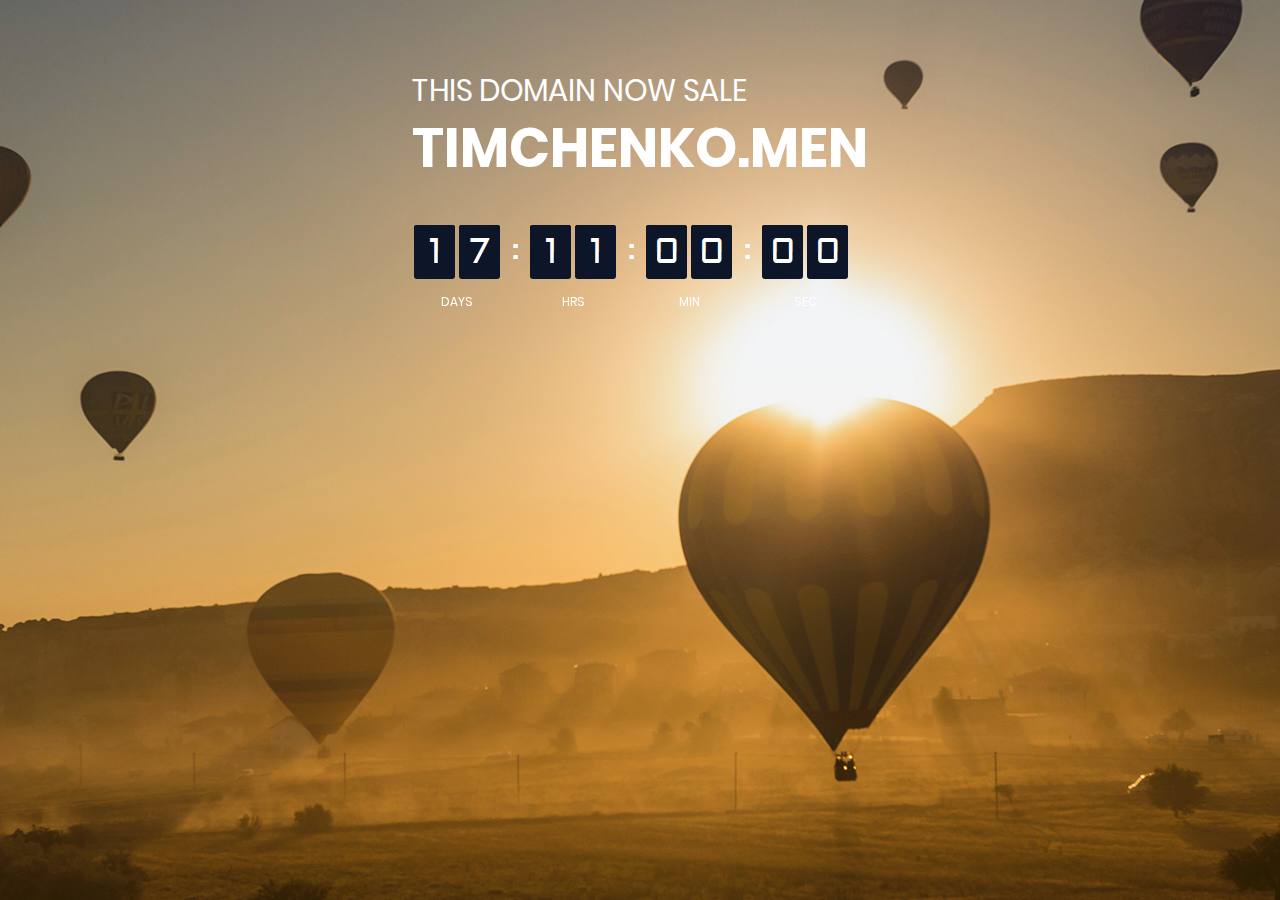
<file: index.html>
<!DOCTYPE html>
<html lang="en">
<head>
	<title>DOMAIN FOR SALE</title>
	<meta charset="UTF-8">
	<meta name="viewport" content="width=device-width, initial-scale=1">	
	<link rel="icon" type="image/png" href="images/icons/favicon.ico"/>
	<link rel="stylesheet" type="text/css" href="vendor/bootstrap/css/bootstrap.min.css">
	<link rel="stylesheet" type="text/css" href="fonts/font-awesome-4.7.0/css/font-awesome.min.css">
	<link rel="stylesheet" type="text/css" href="vendor/animate/animate.css">
	<link rel="stylesheet" type="text/css" href="vendor/select2/select2.min.css">
	<link rel="stylesheet" type="text/css" href="vendor/countdowntime/flipclock.css">
	<link rel="stylesheet" type="text/css" href="css/util.css">
	<link rel="stylesheet" type="text/css" href="css/main.css">
</head>
<body>	
	<div class="bg-img1 size1 overlay1 p-t-24" style="background-image: url('images/timchenko.jpg');">
		<div class="flex-w flex-sa p-r-200 respon1">
			<div class="p-t-34 p-b-60 respon3">
				<p class="l1-txt1 p-b-10 respon2">
				<a class="domains" href="https://www.namecheap.com/domains/marketplace/listing/102183295/"> this domain now sale </a>
				</p>
				<h3 class="l1-txt2 p-b-45 respon2 respon4">
					<a class="domains" href="https://www.namecheap.com/domains/marketplace/listing/102183295/"> timchenko.men </a>
				</h3>
				<div class="cd100"></div>
			</div>
		</div>
	</div>	
	<script src="vendor/jquery/jquery-3.2.1.min.js"></script>
	<script src="vendor/bootstrap/js/popper.js"></script>
	<script src="vendor/bootstrap/js/bootstrap.min.js"></script>
	<script src="vendor/select2/select2.min.js"></script>
	<script src="vendor/countdowntime/flipclock.min.js"></script>
	<script src="vendor/countdowntime/moment.min.js"></script>
	<script src="vendor/countdowntime/moment-timezone.min.js"></script>
	<script src="vendor/countdowntime/moment-timezone-with-data.min.js"></script>
	<script src="vendor/countdowntime/countdowntime.js"></script>
	<script>
		$('.cd100').countdown100({
			/*Set Endtime here*/
			/*Endtime must be > current time*/
			endtimeYear: 2021,
			endtimeMonth: 5,
			endtimeDate: 17,
			endtimeHours: 11,
			endtimeMinutes: 21,
			endtimeSeconds: 7,
			timeZone: "" 
			// ex:  timeZone: "America/New_York"
			//go to " http://momentjs.com/timezone/ " to get timezone
		});		
	</script>
	<script src="vendor/tilt/tilt.jquery.min.js"></script>
	<script >
		$('.js-tilt').tilt({
			scale: 1.1
		})
	</script>
	<script src="js/main.js"></script>
</body>
</html>
</file>
<file: css/util.css>
/*//////////////////////////////////////////////////////////////////
[ REBOOT ]*/
*, *:before, *:after {
	margin: 0px; 
	padding: 0px; 
	-webkit-box-sizing: border-box;
	-moz-box-sizing: border-box;
	box-sizing: border-box;
}

body, html {
	font-family: Arial, sans-serif;
	font-size: 15px;
	color: #666666;

	height: 100%;
	background-color: #fff;
	-webkit-box-sizing: border-box;
	-moz-box-sizing: border-box;
	box-sizing: border-box;
}

/*---------------------------------------------*/
a:focus {outline: none;}
a:hover {text-decoration: none;}
a, a:hover, a:focus, a:visited {color: #fff;}
/* ------------------------------------ */
h1,h2,h3,h4,h5,h6,p {margin: 0px;}

ul, li {
	margin: 0px;
	list-style-type: none;
}


/* ------------------------------------ */
input, textarea, label {
	display: block;
	outline: none;
	border: none;
}

/* ------------------------------------ */
button {
	outline: none;
	border: none;
	background: transparent;
	cursor: pointer;
}
button:focus {outline: none;}

iframe {border: none;}


/*//////////////////////////////////////////////////////////////////
[ FONT SIZE ]*/
.fs-1 {font-size: 1px;}
.fs-2 {font-size: 2px;}
.fs-3 {font-size: 3px;}
.fs-4 {font-size: 4px;}
.fs-5 {font-size: 5px;}
.fs-6 {font-size: 6px;}
.fs-7 {font-size: 7px;}
.fs-8 {font-size: 8px;}
.fs-9 {font-size: 9px;}
.fs-10 {font-size: 10px;}
.fs-11 {font-size: 11px;}
.fs-12 {font-size: 12px;}
.fs-13 {font-size: 13px;}
.fs-14 {font-size: 14px;}
.fs-15 {font-size: 15px;}
.fs-16 {font-size: 16px;}
.fs-17 {font-size: 17px;}
.fs-18 {font-size: 18px;}
.fs-19 {font-size: 19px;}
.fs-20 {font-size: 20px;}
.fs-21 {font-size: 21px;}
.fs-22 {font-size: 22px;}
.fs-23 {font-size: 23px;}
.fs-24 {font-size: 24px;}
.fs-25 {font-size: 25px;}
.fs-26 {font-size: 26px;}
.fs-27 {font-size: 27px;}
.fs-28 {font-size: 28px;}
.fs-29 {font-size: 29px;}
.fs-30 {font-size: 30px;}
.fs-31 {font-size: 31px;}
.fs-32 {font-size: 32px;}
.fs-33 {font-size: 33px;}
.fs-34 {font-size: 34px;}
.fs-35 {font-size: 35px;}
.fs-36 {font-size: 36px;}
.fs-37 {font-size: 37px;}
.fs-38 {font-size: 38px;}
.fs-39 {font-size: 39px;}
.fs-40 {font-size: 40px;}
.fs-41 {font-size: 41px;}
.fs-42 {font-size: 42px;}
.fs-43 {font-size: 43px;}
.fs-44 {font-size: 44px;}
.fs-45 {font-size: 45px;}
.fs-46 {font-size: 46px;}
.fs-47 {font-size: 47px;}
.fs-48 {font-size: 48px;}
.fs-49 {font-size: 49px;}
.fs-50 {font-size: 50px;}
.fs-51 {font-size: 51px;}
.fs-52 {font-size: 52px;}
.fs-53 {font-size: 53px;}
.fs-54 {font-size: 54px;}
.fs-55 {font-size: 55px;}
.fs-56 {font-size: 56px;}
.fs-57 {font-size: 57px;}
.fs-58 {font-size: 58px;}
.fs-59 {font-size: 59px;}
.fs-60 {font-size: 60px;}
.fs-61 {font-size: 61px;}
.fs-62 {font-size: 62px;}
.fs-63 {font-size: 63px;}
.fs-64 {font-size: 64px;}
.fs-65 {font-size: 65px;}
.fs-66 {font-size: 66px;}
.fs-67 {font-size: 67px;}
.fs-68 {font-size: 68px;}
.fs-69 {font-size: 69px;}
.fs-70 {font-size: 70px;}
.fs-71 {font-size: 71px;}
.fs-72 {font-size: 72px;}
.fs-73 {font-size: 73px;}
.fs-74 {font-size: 74px;}
.fs-75 {font-size: 75px;}
.fs-76 {font-size: 76px;}
.fs-77 {font-size: 77px;}
.fs-78 {font-size: 78px;}
.fs-79 {font-size: 79px;}
.fs-80 {font-size: 80px;}
.fs-81 {font-size: 81px;}
.fs-82 {font-size: 82px;}
.fs-83 {font-size: 83px;}
.fs-84 {font-size: 84px;}
.fs-85 {font-size: 85px;}
.fs-86 {font-size: 86px;}
.fs-87 {font-size: 87px;}
.fs-88 {font-size: 88px;}
.fs-89 {font-size: 89px;}
.fs-90 {font-size: 90px;}
.fs-91 {font-size: 91px;}
.fs-92 {font-size: 92px;}
.fs-93 {font-size: 93px;}
.fs-94 {font-size: 94px;}
.fs-95 {font-size: 95px;}
.fs-96 {font-size: 96px;}
.fs-97 {font-size: 97px;}
.fs-98 {font-size: 98px;}
.fs-99 {font-size: 99px;}
.fs-100 {font-size: 100px;}
.fs-101 {font-size: 101px;}
.fs-102 {font-size: 102px;}
.fs-103 {font-size: 103px;}
.fs-104 {font-size: 104px;}
.fs-105 {font-size: 105px;}
.fs-106 {font-size: 106px;}
.fs-107 {font-size: 107px;}
.fs-108 {font-size: 108px;}
.fs-109 {font-size: 109px;}
.fs-110 {font-size: 110px;}
.fs-111 {font-size: 111px;}
.fs-112 {font-size: 112px;}
.fs-113 {font-size: 113px;}
.fs-114 {font-size: 114px;}
.fs-115 {font-size: 115px;}
.fs-116 {font-size: 116px;}
.fs-117 {font-size: 117px;}
.fs-118 {font-size: 118px;}
.fs-119 {font-size: 119px;}
.fs-120 {font-size: 120px;}
.fs-121 {font-size: 121px;}
.fs-122 {font-size: 122px;}
.fs-123 {font-size: 123px;}
.fs-124 {font-size: 124px;}
.fs-125 {font-size: 125px;}
.fs-126 {font-size: 126px;}
.fs-127 {font-size: 127px;}
.fs-128 {font-size: 128px;}
.fs-129 {font-size: 129px;}
.fs-130 {font-size: 130px;}
.fs-131 {font-size: 131px;}
.fs-132 {font-size: 132px;}
.fs-133 {font-size: 133px;}
.fs-134 {font-size: 134px;}
.fs-135 {font-size: 135px;}
.fs-136 {font-size: 136px;}
.fs-137 {font-size: 137px;}
.fs-138 {font-size: 138px;}
.fs-139 {font-size: 139px;}
.fs-140 {font-size: 140px;}
.fs-141 {font-size: 141px;}
.fs-142 {font-size: 142px;}
.fs-143 {font-size: 143px;}
.fs-144 {font-size: 144px;}
.fs-145 {font-size: 145px;}
.fs-146 {font-size: 146px;}
.fs-147 {font-size: 147px;}
.fs-148 {font-size: 148px;}
.fs-149 {font-size: 149px;}
.fs-150 {font-size: 150px;}
.fs-151 {font-size: 151px;}
.fs-152 {font-size: 152px;}
.fs-153 {font-size: 153px;}
.fs-154 {font-size: 154px;}
.fs-155 {font-size: 155px;}
.fs-156 {font-size: 156px;}
.fs-157 {font-size: 157px;}
.fs-158 {font-size: 158px;}
.fs-159 {font-size: 159px;}
.fs-160 {font-size: 160px;}
.fs-161 {font-size: 161px;}
.fs-162 {font-size: 162px;}
.fs-163 {font-size: 163px;}
.fs-164 {font-size: 164px;}
.fs-165 {font-size: 165px;}
.fs-166 {font-size: 166px;}
.fs-167 {font-size: 167px;}
.fs-168 {font-size: 168px;}
.fs-169 {font-size: 169px;}
.fs-170 {font-size: 170px;}
.fs-171 {font-size: 171px;}
.fs-172 {font-size: 172px;}
.fs-173 {font-size: 173px;}
.fs-174 {font-size: 174px;}
.fs-175 {font-size: 175px;}
.fs-176 {font-size: 176px;}
.fs-177 {font-size: 177px;}
.fs-178 {font-size: 178px;}
.fs-179 {font-size: 179px;}
.fs-180 {font-size: 180px;}
.fs-181 {font-size: 181px;}
.fs-182 {font-size: 182px;}
.fs-183 {font-size: 183px;}
.fs-184 {font-size: 184px;}
.fs-185 {font-size: 185px;}
.fs-186 {font-size: 186px;}
.fs-187 {font-size: 187px;}
.fs-188 {font-size: 188px;}
.fs-189 {font-size: 189px;}
.fs-190 {font-size: 190px;}
.fs-191 {font-size: 191px;}
.fs-192 {font-size: 192px;}
.fs-193 {font-size: 193px;}
.fs-194 {font-size: 194px;}
.fs-195 {font-size: 195px;}
.fs-196 {font-size: 196px;}
.fs-197 {font-size: 197px;}
.fs-198 {font-size: 198px;}
.fs-199 {font-size: 199px;}
.fs-200 {font-size: 200px;}

/*//////////////////////////////////////////////////////////////////
[ PADDING ]*/
.p-t-0 {padding-top: 0px;}
.p-t-1 {padding-top: 1px;}
.p-t-2 {padding-top: 2px;}
.p-t-3 {padding-top: 3px;}
.p-t-4 {padding-top: 4px;}
.p-t-5 {padding-top: 5px;}
.p-t-6 {padding-top: 6px;}
.p-t-7 {padding-top: 7px;}
.p-t-8 {padding-top: 8px;}
.p-t-9 {padding-top: 9px;}
.p-t-10 {padding-top: 10px;}
.p-t-11 {padding-top: 11px;}
.p-t-12 {padding-top: 12px;}
.p-t-13 {padding-top: 13px;}
.p-t-14 {padding-top: 14px;}
.p-t-15 {padding-top: 15px;}
.p-t-16 {padding-top: 16px;}
.p-t-17 {padding-top: 17px;}
.p-t-18 {padding-top: 18px;}
.p-t-19 {padding-top: 19px;}
.p-t-20 {padding-top: 20px;}
.p-t-21 {padding-top: 21px;}
.p-t-22 {padding-top: 22px;}
.p-t-23 {padding-top: 23px;}
.p-t-24 {padding-top: 24px;}
.p-t-25 {padding-top: 25px;}
.p-t-26 {padding-top: 26px;}
.p-t-27 {padding-top: 27px;}
.p-t-28 {padding-top: 28px;}
.p-t-29 {padding-top: 29px;}
.p-t-30 {padding-top: 30px;}
.p-t-31 {padding-top: 31px;}
.p-t-32 {padding-top: 32px;}
.p-t-33 {padding-top: 33px;}
.p-t-34 {padding-top: 34px;}
.p-t-35 {padding-top: 35px;}
.p-t-36 {padding-top: 36px;}
.p-t-37 {padding-top: 37px;}
.p-t-38 {padding-top: 38px;}
.p-t-39 {padding-top: 39px;}
.p-t-40 {padding-top: 40px;}
.p-t-41 {padding-top: 41px;}
.p-t-42 {padding-top: 42px;}
.p-t-43 {padding-top: 43px;}
.p-t-44 {padding-top: 44px;}
.p-t-45 {padding-top: 45px;}
.p-t-46 {padding-top: 46px;}
.p-t-47 {padding-top: 47px;}
.p-t-48 {padding-top: 48px;}
.p-t-49 {padding-top: 49px;}
.p-t-50 {padding-top: 50px;}
.p-t-51 {padding-top: 51px;}
.p-t-52 {padding-top: 52px;}
.p-t-53 {padding-top: 53px;}
.p-t-54 {padding-top: 54px;}
.p-t-55 {padding-top: 55px;}
.p-t-56 {padding-top: 56px;}
.p-t-57 {padding-top: 57px;}
.p-t-58 {padding-top: 58px;}
.p-t-59 {padding-top: 59px;}
.p-t-60 {padding-top: 60px;}
.p-t-61 {padding-top: 61px;}
.p-t-62 {padding-top: 62px;}
.p-t-63 {padding-top: 63px;}
.p-t-64 {padding-top: 64px;}
.p-t-65 {padding-top: 65px;}
.p-t-66 {padding-top: 66px;}
.p-t-67 {padding-top: 67px;}
.p-t-68 {padding-top: 68px;}
.p-t-69 {padding-top: 69px;}
.p-t-70 {padding-top: 70px;}
.p-t-71 {padding-top: 71px;}
.p-t-72 {padding-top: 72px;}
.p-t-73 {padding-top: 73px;}
.p-t-74 {padding-top: 74px;}
.p-t-75 {padding-top: 75px;}
.p-t-76 {padding-top: 76px;}
.p-t-77 {padding-top: 77px;}
.p-t-78 {padding-top: 78px;}
.p-t-79 {padding-top: 79px;}
.p-t-80 {padding-top: 80px;}
.p-t-81 {padding-top: 81px;}
.p-t-82 {padding-top: 82px;}
.p-t-83 {padding-top: 83px;}
.p-t-84 {padding-top: 84px;}
.p-t-85 {padding-top: 85px;}
.p-t-86 {padding-top: 86px;}
.p-t-87 {padding-top: 87px;}
.p-t-88 {padding-top: 88px;}
.p-t-89 {padding-top: 89px;}
.p-t-90 {padding-top: 90px;}
.p-t-91 {padding-top: 91px;}
.p-t-92 {padding-top: 92px;}
.p-t-93 {padding-top: 93px;}
.p-t-94 {padding-top: 94px;}
.p-t-95 {padding-top: 95px;}
.p-t-96 {padding-top: 96px;}
.p-t-97 {padding-top: 97px;}
.p-t-98 {padding-top: 98px;}
.p-t-99 {padding-top: 99px;}
.p-t-100 {padding-top: 100px;}
.p-t-101 {padding-top: 101px;}
.p-t-102 {padding-top: 102px;}
.p-t-103 {padding-top: 103px;}
.p-t-104 {padding-top: 104px;}
.p-t-105 {padding-top: 105px;}
.p-t-106 {padding-top: 106px;}
.p-t-107 {padding-top: 107px;}
.p-t-108 {padding-top: 108px;}
.p-t-109 {padding-top: 109px;}
.p-t-110 {padding-top: 110px;}
.p-t-111 {padding-top: 111px;}
.p-t-112 {padding-top: 112px;}
.p-t-113 {padding-top: 113px;}
.p-t-114 {padding-top: 114px;}
.p-t-115 {padding-top: 115px;}
.p-t-116 {padding-top: 116px;}
.p-t-117 {padding-top: 117px;}
.p-t-118 {padding-top: 118px;}
.p-t-119 {padding-top: 119px;}
.p-t-120 {padding-top: 120px;}
.p-t-121 {padding-top: 121px;}
.p-t-122 {padding-top: 122px;}
.p-t-123 {padding-top: 123px;}
.p-t-124 {padding-top: 124px;}
.p-t-125 {padding-top: 125px;}
.p-t-126 {padding-top: 126px;}
.p-t-127 {padding-top: 127px;}
.p-t-128 {padding-top: 128px;}
.p-t-129 {padding-top: 129px;}
.p-t-130 {padding-top: 130px;}
.p-t-131 {padding-top: 131px;}
.p-t-132 {padding-top: 132px;}
.p-t-133 {padding-top: 133px;}
.p-t-134 {padding-top: 134px;}
.p-t-135 {padding-top: 135px;}
.p-t-136 {padding-top: 136px;}
.p-t-137 {padding-top: 137px;}
.p-t-138 {padding-top: 138px;}
.p-t-139 {padding-top: 139px;}
.p-t-140 {padding-top: 140px;}
.p-t-141 {padding-top: 141px;}
.p-t-142 {padding-top: 142px;}
.p-t-143 {padding-top: 143px;}
.p-t-144 {padding-top: 144px;}
.p-t-145 {padding-top: 145px;}
.p-t-146 {padding-top: 146px;}
.p-t-147 {padding-top: 147px;}
.p-t-148 {padding-top: 148px;}
.p-t-149 {padding-top: 149px;}
.p-t-150 {padding-top: 150px;}
.p-t-151 {padding-top: 151px;}
.p-t-152 {padding-top: 152px;}
.p-t-153 {padding-top: 153px;}
.p-t-154 {padding-top: 154px;}
.p-t-155 {padding-top: 155px;}
.p-t-156 {padding-top: 156px;}
.p-t-157 {padding-top: 157px;}
.p-t-158 {padding-top: 158px;}
.p-t-159 {padding-top: 159px;}
.p-t-160 {padding-top: 160px;}
.p-t-161 {padding-top: 161px;}
.p-t-162 {padding-top: 162px;}
.p-t-163 {padding-top: 163px;}
.p-t-164 {padding-top: 164px;}
.p-t-165 {padding-top: 165px;}
.p-t-166 {padding-top: 166px;}
.p-t-167 {padding-top: 167px;}
.p-t-168 {padding-top: 168px;}
.p-t-169 {padding-top: 169px;}
.p-t-170 {padding-top: 170px;}
.p-t-171 {padding-top: 171px;}
.p-t-172 {padding-top: 172px;}
.p-t-173 {padding-top: 173px;}
.p-t-174 {padding-top: 174px;}
.p-t-175 {padding-top: 175px;}
.p-t-176 {padding-top: 176px;}
.p-t-177 {padding-top: 177px;}
.p-t-178 {padding-top: 178px;}
.p-t-179 {padding-top: 179px;}
.p-t-180 {padding-top: 180px;}
.p-t-181 {padding-top: 181px;}
.p-t-182 {padding-top: 182px;}
.p-t-183 {padding-top: 183px;}
.p-t-184 {padding-top: 184px;}
.p-t-185 {padding-top: 185px;}
.p-t-186 {padding-top: 186px;}
.p-t-187 {padding-top: 187px;}
.p-t-188 {padding-top: 188px;}
.p-t-189 {padding-top: 189px;}
.p-t-190 {padding-top: 190px;}
.p-t-191 {padding-top: 191px;}
.p-t-192 {padding-top: 192px;}
.p-t-193 {padding-top: 193px;}
.p-t-194 {padding-top: 194px;}
.p-t-195 {padding-top: 195px;}
.p-t-196 {padding-top: 196px;}
.p-t-197 {padding-top: 197px;}
.p-t-198 {padding-top: 198px;}
.p-t-199 {padding-top: 199px;}
.p-t-200 {padding-top: 200px;}
.p-t-201 {padding-top: 201px;}
.p-t-202 {padding-top: 202px;}
.p-t-203 {padding-top: 203px;}
.p-t-204 {padding-top: 204px;}
.p-t-205 {padding-top: 205px;}
.p-t-206 {padding-top: 206px;}
.p-t-207 {padding-top: 207px;}
.p-t-208 {padding-top: 208px;}
.p-t-209 {padding-top: 209px;}
.p-t-210 {padding-top: 210px;}
.p-t-211 {padding-top: 211px;}
.p-t-212 {padding-top: 212px;}
.p-t-213 {padding-top: 213px;}
.p-t-214 {padding-top: 214px;}
.p-t-215 {padding-top: 215px;}
.p-t-216 {padding-top: 216px;}
.p-t-217 {padding-top: 217px;}
.p-t-218 {padding-top: 218px;}
.p-t-219 {padding-top: 219px;}
.p-t-220 {padding-top: 220px;}
.p-t-221 {padding-top: 221px;}
.p-t-222 {padding-top: 222px;}
.p-t-223 {padding-top: 223px;}
.p-t-224 {padding-top: 224px;}
.p-t-225 {padding-top: 225px;}
.p-t-226 {padding-top: 226px;}
.p-t-227 {padding-top: 227px;}
.p-t-228 {padding-top: 228px;}
.p-t-229 {padding-top: 229px;}
.p-t-230 {padding-top: 230px;}
.p-t-231 {padding-top: 231px;}
.p-t-232 {padding-top: 232px;}
.p-t-233 {padding-top: 233px;}
.p-t-234 {padding-top: 234px;}
.p-t-235 {padding-top: 235px;}
.p-t-236 {padding-top: 236px;}
.p-t-237 {padding-top: 237px;}
.p-t-238 {padding-top: 238px;}
.p-t-239 {padding-top: 239px;}
.p-t-240 {padding-top: 240px;}
.p-t-241 {padding-top: 241px;}
.p-t-242 {padding-top: 242px;}
.p-t-243 {padding-top: 243px;}
.p-t-244 {padding-top: 244px;}
.p-t-245 {padding-top: 245px;}
.p-t-246 {padding-top: 246px;}
.p-t-247 {padding-top: 247px;}
.p-t-248 {padding-top: 248px;}
.p-t-249 {padding-top: 249px;}
.p-t-250 {padding-top: 250px;}
.p-b-0 {padding-bottom: 0px;}
.p-b-1 {padding-bottom: 1px;}
.p-b-2 {padding-bottom: 2px;}
.p-b-3 {padding-bottom: 3px;}
.p-b-4 {padding-bottom: 4px;}
.p-b-5 {padding-bottom: 5px;}
.p-b-6 {padding-bottom: 6px;}
.p-b-7 {padding-bottom: 7px;}
.p-b-8 {padding-bottom: 8px;}
.p-b-9 {padding-bottom: 9px;}
.p-b-10 {padding-bottom: 10px;}
.p-b-11 {padding-bottom: 11px;}
.p-b-12 {padding-bottom: 12px;}
.p-b-13 {padding-bottom: 13px;}
.p-b-14 {padding-bottom: 14px;}
.p-b-15 {padding-bottom: 15px;}
.p-b-16 {padding-bottom: 16px;}
.p-b-17 {padding-bottom: 17px;}
.p-b-18 {padding-bottom: 18px;}
.p-b-19 {padding-bottom: 19px;}
.p-b-20 {padding-bottom: 20px;}
.p-b-21 {padding-bottom: 21px;}
.p-b-22 {padding-bottom: 22px;}
.p-b-23 {padding-bottom: 23px;}
.p-b-24 {padding-bottom: 24px;}
.p-b-25 {padding-bottom: 25px;}
.p-b-26 {padding-bottom: 26px;}
.p-b-27 {padding-bottom: 27px;}
.p-b-28 {padding-bottom: 28px;}
.p-b-29 {padding-bottom: 29px;}
.p-b-30 {padding-bottom: 30px;}
.p-b-31 {padding-bottom: 31px;}
.p-b-32 {padding-bottom: 32px;}
.p-b-33 {padding-bottom: 33px;}
.p-b-34 {padding-bottom: 34px;}
.p-b-35 {padding-bottom: 35px;}
.p-b-36 {padding-bottom: 36px;}
.p-b-37 {padding-bottom: 37px;}
.p-b-38 {padding-bottom: 38px;}
.p-b-39 {padding-bottom: 39px;}
.p-b-40 {padding-bottom: 40px;}
.p-b-41 {padding-bottom: 41px;}
.p-b-42 {padding-bottom: 42px;}
.p-b-43 {padding-bottom: 43px;}
.p-b-44 {padding-bottom: 44px;}
.p-b-45 {padding-bottom: 45px;}
.p-b-46 {padding-bottom: 46px;}
.p-b-47 {padding-bottom: 47px;}
.p-b-48 {padding-bottom: 48px;}
.p-b-49 {padding-bottom: 49px;}
.p-b-50 {padding-bottom: 50px;}
.p-b-51 {padding-bottom: 51px;}
.p-b-52 {padding-bottom: 52px;}
.p-b-53 {padding-bottom: 53px;}
.p-b-54 {padding-bottom: 54px;}
.p-b-55 {padding-bottom: 55px;}
.p-b-56 {padding-bottom: 56px;}
.p-b-57 {padding-bottom: 57px;}
.p-b-58 {padding-bottom: 58px;}
.p-b-59 {padding-bottom: 59px;}
.p-b-60 {padding-bottom: 60px;}
.p-b-61 {padding-bottom: 61px;}
.p-b-62 {padding-bottom: 62px;}
.p-b-63 {padding-bottom: 63px;}
.p-b-64 {padding-bottom: 64px;}
.p-b-65 {padding-bottom: 65px;}
.p-b-66 {padding-bottom: 66px;}
.p-b-67 {padding-bottom: 67px;}
.p-b-68 {padding-bottom: 68px;}
.p-b-69 {padding-bottom: 69px;}
.p-b-70 {padding-bottom: 70px;}
.p-b-71 {padding-bottom: 71px;}
.p-b-72 {padding-bottom: 72px;}
.p-b-73 {padding-bottom: 73px;}
.p-b-74 {padding-bottom: 74px;}
.p-b-75 {padding-bottom: 75px;}
.p-b-76 {padding-bottom: 76px;}
.p-b-77 {padding-bottom: 77px;}
.p-b-78 {padding-bottom: 78px;}
.p-b-79 {padding-bottom: 79px;}
.p-b-80 {padding-bottom: 80px;}
.p-b-81 {padding-bottom: 81px;}
.p-b-82 {padding-bottom: 82px;}
.p-b-83 {padding-bottom: 83px;}
.p-b-84 {padding-bottom: 84px;}
.p-b-85 {padding-bottom: 85px;}
.p-b-86 {padding-bottom: 86px;}
.p-b-87 {padding-bottom: 87px;}
.p-b-88 {padding-bottom: 88px;}
.p-b-89 {padding-bottom: 89px;}
.p-b-90 {padding-bottom: 90px;}
.p-b-91 {padding-bottom: 91px;}
.p-b-92 {padding-bottom: 92px;}
.p-b-93 {padding-bottom: 93px;}
.p-b-94 {padding-bottom: 94px;}
.p-b-95 {padding-bottom: 95px;}
.p-b-96 {padding-bottom: 96px;}
.p-b-97 {padding-bottom: 97px;}
.p-b-98 {padding-bottom: 98px;}
.p-b-99 {padding-bottom: 99px;}
.p-b-100 {padding-bottom: 100px;}
.p-b-101 {padding-bottom: 101px;}
.p-b-102 {padding-bottom: 102px;}
.p-b-103 {padding-bottom: 103px;}
.p-b-104 {padding-bottom: 104px;}
.p-b-105 {padding-bottom: 105px;}
.p-b-106 {padding-bottom: 106px;}
.p-b-107 {padding-bottom: 107px;}
.p-b-108 {padding-bottom: 108px;}
.p-b-109 {padding-bottom: 109px;}
.p-b-110 {padding-bottom: 110px;}
.p-b-111 {padding-bottom: 111px;}
.p-b-112 {padding-bottom: 112px;}
.p-b-113 {padding-bottom: 113px;}
.p-b-114 {padding-bottom: 114px;}
.p-b-115 {padding-bottom: 115px;}
.p-b-116 {padding-bottom: 116px;}
.p-b-117 {padding-bottom: 117px;}
.p-b-118 {padding-bottom: 118px;}
.p-b-119 {padding-bottom: 119px;}
.p-b-120 {padding-bottom: 120px;}
.p-b-121 {padding-bottom: 121px;}
.p-b-122 {padding-bottom: 122px;}
.p-b-123 {padding-bottom: 123px;}
.p-b-124 {padding-bottom: 124px;}
.p-b-125 {padding-bottom: 125px;}
.p-b-126 {padding-bottom: 126px;}
.p-b-127 {padding-bottom: 127px;}
.p-b-128 {padding-bottom: 128px;}
.p-b-129 {padding-bottom: 129px;}
.p-b-130 {padding-bottom: 130px;}
.p-b-131 {padding-bottom: 131px;}
.p-b-132 {padding-bottom: 132px;}
.p-b-133 {padding-bottom: 133px;}
.p-b-134 {padding-bottom: 134px;}
.p-b-135 {padding-bottom: 135px;}
.p-b-136 {padding-bottom: 136px;}
.p-b-137 {padding-bottom: 137px;}
.p-b-138 {padding-bottom: 138px;}
.p-b-139 {padding-bottom: 139px;}
.p-b-140 {padding-bottom: 140px;}
.p-b-141 {padding-bottom: 141px;}
.p-b-142 {padding-bottom: 142px;}
.p-b-143 {padding-bottom: 143px;}
.p-b-144 {padding-bottom: 144px;}
.p-b-145 {padding-bottom: 145px;}
.p-b-146 {padding-bottom: 146px;}
.p-b-147 {padding-bottom: 147px;}
.p-b-148 {padding-bottom: 148px;}
.p-b-149 {padding-bottom: 149px;}
.p-b-150 {padding-bottom: 150px;}
.p-b-151 {padding-bottom: 151px;}
.p-b-152 {padding-bottom: 152px;}
.p-b-153 {padding-bottom: 153px;}
.p-b-154 {padding-bottom: 154px;}
.p-b-155 {padding-bottom: 155px;}
.p-b-156 {padding-bottom: 156px;}
.p-b-157 {padding-bottom: 157px;}
.p-b-158 {padding-bottom: 158px;}
.p-b-159 {padding-bottom: 159px;}
.p-b-160 {padding-bottom: 160px;}
.p-b-161 {padding-bottom: 161px;}
.p-b-162 {padding-bottom: 162px;}
.p-b-163 {padding-bottom: 163px;}
.p-b-164 {padding-bottom: 164px;}
.p-b-165 {padding-bottom: 165px;}
.p-b-166 {padding-bottom: 166px;}
.p-b-167 {padding-bottom: 167px;}
.p-b-168 {padding-bottom: 168px;}
.p-b-169 {padding-bottom: 169px;}
.p-b-170 {padding-bottom: 170px;}
.p-b-171 {padding-bottom: 171px;}
.p-b-172 {padding-bottom: 172px;}
.p-b-173 {padding-bottom: 173px;}
.p-b-174 {padding-bottom: 174px;}
.p-b-175 {padding-bottom: 175px;}
.p-b-176 {padding-bottom: 176px;}
.p-b-177 {padding-bottom: 177px;}
.p-b-178 {padding-bottom: 178px;}
.p-b-179 {padding-bottom: 179px;}
.p-b-180 {padding-bottom: 180px;}
.p-b-181 {padding-bottom: 181px;}
.p-b-182 {padding-bottom: 182px;}
.p-b-183 {padding-bottom: 183px;}
.p-b-184 {padding-bottom: 184px;}
.p-b-185 {padding-bottom: 185px;}
.p-b-186 {padding-bottom: 186px;}
.p-b-187 {padding-bottom: 187px;}
.p-b-188 {padding-bottom: 188px;}
.p-b-189 {padding-bottom: 189px;}
.p-b-190 {padding-bottom: 190px;}
.p-b-191 {padding-bottom: 191px;}
.p-b-192 {padding-bottom: 192px;}
.p-b-193 {padding-bottom: 193px;}
.p-b-194 {padding-bottom: 194px;}
.p-b-195 {padding-bottom: 195px;}
.p-b-196 {padding-bottom: 196px;}
.p-b-197 {padding-bottom: 197px;}
.p-b-198 {padding-bottom: 198px;}
.p-b-199 {padding-bottom: 199px;}
.p-b-200 {padding-bottom: 200px;}
.p-b-201 {padding-bottom: 201px;}
.p-b-202 {padding-bottom: 202px;}
.p-b-203 {padding-bottom: 203px;}
.p-b-204 {padding-bottom: 204px;}
.p-b-205 {padding-bottom: 205px;}
.p-b-206 {padding-bottom: 206px;}
.p-b-207 {padding-bottom: 207px;}
.p-b-208 {padding-bottom: 208px;}
.p-b-209 {padding-bottom: 209px;}
.p-b-210 {padding-bottom: 210px;}
.p-b-211 {padding-bottom: 211px;}
.p-b-212 {padding-bottom: 212px;}
.p-b-213 {padding-bottom: 213px;}
.p-b-214 {padding-bottom: 214px;}
.p-b-215 {padding-bottom: 215px;}
.p-b-216 {padding-bottom: 216px;}
.p-b-217 {padding-bottom: 217px;}
.p-b-218 {padding-bottom: 218px;}
.p-b-219 {padding-bottom: 219px;}
.p-b-220 {padding-bottom: 220px;}
.p-b-221 {padding-bottom: 221px;}
.p-b-222 {padding-bottom: 222px;}
.p-b-223 {padding-bottom: 223px;}
.p-b-224 {padding-bottom: 224px;}
.p-b-225 {padding-bottom: 225px;}
.p-b-226 {padding-bottom: 226px;}
.p-b-227 {padding-bottom: 227px;}
.p-b-228 {padding-bottom: 228px;}
.p-b-229 {padding-bottom: 229px;}
.p-b-230 {padding-bottom: 230px;}
.p-b-231 {padding-bottom: 231px;}
.p-b-232 {padding-bottom: 232px;}
.p-b-233 {padding-bottom: 233px;}
.p-b-234 {padding-bottom: 234px;}
.p-b-235 {padding-bottom: 235px;}
.p-b-236 {padding-bottom: 236px;}
.p-b-237 {padding-bottom: 237px;}
.p-b-238 {padding-bottom: 238px;}
.p-b-239 {padding-bottom: 239px;}
.p-b-240 {padding-bottom: 240px;}
.p-b-241 {padding-bottom: 241px;}
.p-b-242 {padding-bottom: 242px;}
.p-b-243 {padding-bottom: 243px;}
.p-b-244 {padding-bottom: 244px;}
.p-b-245 {padding-bottom: 245px;}
.p-b-246 {padding-bottom: 246px;}
.p-b-247 {padding-bottom: 247px;}
.p-b-248 {padding-bottom: 248px;}
.p-b-249 {padding-bottom: 249px;}
.p-b-250 {padding-bottom: 250px;}
.p-l-0 {padding-left: 0px;}
.p-l-1 {padding-left: 1px;}
.p-l-2 {padding-left: 2px;}
.p-l-3 {padding-left: 3px;}
.p-l-4 {padding-left: 4px;}
.p-l-5 {padding-left: 5px;}
.p-l-6 {padding-left: 6px;}
.p-l-7 {padding-left: 7px;}
.p-l-8 {padding-left: 8px;}
.p-l-9 {padding-left: 9px;}
.p-l-10 {padding-left: 10px;}
.p-l-11 {padding-left: 11px;}
.p-l-12 {padding-left: 12px;}
.p-l-13 {padding-left: 13px;}
.p-l-14 {padding-left: 14px;}
.p-l-15 {padding-left: 15px;}
.p-l-16 {padding-left: 16px;}
.p-l-17 {padding-left: 17px;}
.p-l-18 {padding-left: 18px;}
.p-l-19 {padding-left: 19px;}
.p-l-20 {padding-left: 20px;}
.p-l-21 {padding-left: 21px;}
.p-l-22 {padding-left: 22px;}
.p-l-23 {padding-left: 23px;}
.p-l-24 {padding-left: 24px;}
.p-l-25 {padding-left: 25px;}
.p-l-26 {padding-left: 26px;}
.p-l-27 {padding-left: 27px;}
.p-l-28 {padding-left: 28px;}
.p-l-29 {padding-left: 29px;}
.p-l-30 {padding-left: 30px;}
.p-l-31 {padding-left: 31px;}
.p-l-32 {padding-left: 32px;}
.p-l-33 {padding-left: 33px;}
.p-l-34 {padding-left: 34px;}
.p-l-35 {padding-left: 35px;}
.p-l-36 {padding-left: 36px;}
.p-l-37 {padding-left: 37px;}
.p-l-38 {padding-left: 38px;}
.p-l-39 {padding-left: 39px;}
.p-l-40 {padding-left: 40px;}
.p-l-41 {padding-left: 41px;}
.p-l-42 {padding-left: 42px;}
.p-l-43 {padding-left: 43px;}
.p-l-44 {padding-left: 44px;}
.p-l-45 {padding-left: 45px;}
.p-l-46 {padding-left: 46px;}
.p-l-47 {padding-left: 47px;}
.p-l-48 {padding-left: 48px;}
.p-l-49 {padding-left: 49px;}
.p-l-50 {padding-left: 50px;}
.p-l-51 {padding-left: 51px;}
.p-l-52 {padding-left: 52px;}
.p-l-53 {padding-left: 53px;}
.p-l-54 {padding-left: 54px;}
.p-l-55 {padding-left: 55px;}
.p-l-56 {padding-left: 56px;}
.p-l-57 {padding-left: 57px;}
.p-l-58 {padding-left: 58px;}
.p-l-59 {padding-left: 59px;}
.p-l-60 {padding-left: 60px;}
.p-l-61 {padding-left: 61px;}
.p-l-62 {padding-left: 62px;}
.p-l-63 {padding-left: 63px;}
.p-l-64 {padding-left: 64px;}
.p-l-65 {padding-left: 65px;}
.p-l-66 {padding-left: 66px;}
.p-l-67 {padding-left: 67px;}
.p-l-68 {padding-left: 68px;}
.p-l-69 {padding-left: 69px;}
.p-l-70 {padding-left: 70px;}
.p-l-71 {padding-left: 71px;}
.p-l-72 {padding-left: 72px;}
.p-l-73 {padding-left: 73px;}
.p-l-74 {padding-left: 74px;}
.p-l-75 {padding-left: 75px;}
.p-l-76 {padding-left: 76px;}
.p-l-77 {padding-left: 77px;}
.p-l-78 {padding-left: 78px;}
.p-l-79 {padding-left: 79px;}
.p-l-80 {padding-left: 80px;}
.p-l-81 {padding-left: 81px;}
.p-l-82 {padding-left: 82px;}
.p-l-83 {padding-left: 83px;}
.p-l-84 {padding-left: 84px;}
.p-l-85 {padding-left: 85px;}
.p-l-86 {padding-left: 86px;}
.p-l-87 {padding-left: 87px;}
.p-l-88 {padding-left: 88px;}
.p-l-89 {padding-left: 89px;}
.p-l-90 {padding-left: 90px;}
.p-l-91 {padding-left: 91px;}
.p-l-92 {padding-left: 92px;}
.p-l-93 {padding-left: 93px;}
.p-l-94 {padding-left: 94px;}
.p-l-95 {padding-left: 95px;}
.p-l-96 {padding-left: 96px;}
.p-l-97 {padding-left: 97px;}
.p-l-98 {padding-left: 98px;}
.p-l-99 {padding-left: 99px;}
.p-l-100 {padding-left: 100px;}
.p-l-101 {padding-left: 101px;}
.p-l-102 {padding-left: 102px;}
.p-l-103 {padding-left: 103px;}
.p-l-104 {padding-left: 104px;}
.p-l-105 {padding-left: 105px;}
.p-l-106 {padding-left: 106px;}
.p-l-107 {padding-left: 107px;}
.p-l-108 {padding-left: 108px;}
.p-l-109 {padding-left: 109px;}
.p-l-110 {padding-left: 110px;}
.p-l-111 {padding-left: 111px;}
.p-l-112 {padding-left: 112px;}
.p-l-113 {padding-left: 113px;}
.p-l-114 {padding-left: 114px;}
.p-l-115 {padding-left: 115px;}
.p-l-116 {padding-left: 116px;}
.p-l-117 {padding-left: 117px;}
.p-l-118 {padding-left: 118px;}
.p-l-119 {padding-left: 119px;}
.p-l-120 {padding-left: 120px;}
.p-l-121 {padding-left: 121px;}
.p-l-122 {padding-left: 122px;}
.p-l-123 {padding-left: 123px;}
.p-l-124 {padding-left: 124px;}
.p-l-125 {padding-left: 125px;}
.p-l-126 {padding-left: 126px;}
.p-l-127 {padding-left: 127px;}
.p-l-128 {padding-left: 128px;}
.p-l-129 {padding-left: 129px;}
.p-l-130 {padding-left: 130px;}
.p-l-131 {padding-left: 131px;}
.p-l-132 {padding-left: 132px;}
.p-l-133 {padding-left: 133px;}
.p-l-134 {padding-left: 134px;}
.p-l-135 {padding-left: 135px;}
.p-l-136 {padding-left: 136px;}
.p-l-137 {padding-left: 137px;}
.p-l-138 {padding-left: 138px;}
.p-l-139 {padding-left: 139px;}
.p-l-140 {padding-left: 140px;}
.p-l-141 {padding-left: 141px;}
.p-l-142 {padding-left: 142px;}
.p-l-143 {padding-left: 143px;}
.p-l-144 {padding-left: 144px;}
.p-l-145 {padding-left: 145px;}
.p-l-146 {padding-left: 146px;}
.p-l-147 {padding-left: 147px;}
.p-l-148 {padding-left: 148px;}
.p-l-149 {padding-left: 149px;}
.p-l-150 {padding-left: 150px;}
.p-l-151 {padding-left: 151px;}
.p-l-152 {padding-left: 152px;}
.p-l-153 {padding-left: 153px;}
.p-l-154 {padding-left: 154px;}
.p-l-155 {padding-left: 155px;}
.p-l-156 {padding-left: 156px;}
.p-l-157 {padding-left: 157px;}
.p-l-158 {padding-left: 158px;}
.p-l-159 {padding-left: 159px;}
.p-l-160 {padding-left: 160px;}
.p-l-161 {padding-left: 161px;}
.p-l-162 {padding-left: 162px;}
.p-l-163 {padding-left: 163px;}
.p-l-164 {padding-left: 164px;}
.p-l-165 {padding-left: 165px;}
.p-l-166 {padding-left: 166px;}
.p-l-167 {padding-left: 167px;}
.p-l-168 {padding-left: 168px;}
.p-l-169 {padding-left: 169px;}
.p-l-170 {padding-left: 170px;}
.p-l-171 {padding-left: 171px;}
.p-l-172 {padding-left: 172px;}
.p-l-173 {padding-left: 173px;}
.p-l-174 {padding-left: 174px;}
.p-l-175 {padding-left: 175px;}
.p-l-176 {padding-left: 176px;}
.p-l-177 {padding-left: 177px;}
.p-l-178 {padding-left: 178px;}
.p-l-179 {padding-left: 179px;}
.p-l-180 {padding-left: 180px;}
.p-l-181 {padding-left: 181px;}
.p-l-182 {padding-left: 182px;}
.p-l-183 {padding-left: 183px;}
.p-l-184 {padding-left: 184px;}
.p-l-185 {padding-left: 185px;}
.p-l-186 {padding-left: 186px;}
.p-l-187 {padding-left: 187px;}
.p-l-188 {padding-left: 188px;}
.p-l-189 {padding-left: 189px;}
.p-l-190 {padding-left: 190px;}
.p-l-191 {padding-left: 191px;}
.p-l-192 {padding-left: 192px;}
.p-l-193 {padding-left: 193px;}
.p-l-194 {padding-left: 194px;}
.p-l-195 {padding-left: 195px;}
.p-l-196 {padding-left: 196px;}
.p-l-197 {padding-left: 197px;}
.p-l-198 {padding-left: 198px;}
.p-l-199 {padding-left: 199px;}
.p-l-200 {padding-left: 200px;}
.p-l-201 {padding-left: 201px;}
.p-l-202 {padding-left: 202px;}
.p-l-203 {padding-left: 203px;}
.p-l-204 {padding-left: 204px;}
.p-l-205 {padding-left: 205px;}
.p-l-206 {padding-left: 206px;}
.p-l-207 {padding-left: 207px;}
.p-l-208 {padding-left: 208px;}
.p-l-209 {padding-left: 209px;}
.p-l-210 {padding-left: 210px;}
.p-l-211 {padding-left: 211px;}
.p-l-212 {padding-left: 212px;}
.p-l-213 {padding-left: 213px;}
.p-l-214 {padding-left: 214px;}
.p-l-215 {padding-left: 215px;}
.p-l-216 {padding-left: 216px;}
.p-l-217 {padding-left: 217px;}
.p-l-218 {padding-left: 218px;}
.p-l-219 {padding-left: 219px;}
.p-l-220 {padding-left: 220px;}
.p-l-221 {padding-left: 221px;}
.p-l-222 {padding-left: 222px;}
.p-l-223 {padding-left: 223px;}
.p-l-224 {padding-left: 224px;}
.p-l-225 {padding-left: 225px;}
.p-l-226 {padding-left: 226px;}
.p-l-227 {padding-left: 227px;}
.p-l-228 {padding-left: 228px;}
.p-l-229 {padding-left: 229px;}
.p-l-230 {padding-left: 230px;}
.p-l-231 {padding-left: 231px;}
.p-l-232 {padding-left: 232px;}
.p-l-233 {padding-left: 233px;}
.p-l-234 {padding-left: 234px;}
.p-l-235 {padding-left: 235px;}
.p-l-236 {padding-left: 236px;}
.p-l-237 {padding-left: 237px;}
.p-l-238 {padding-left: 238px;}
.p-l-239 {padding-left: 239px;}
.p-l-240 {padding-left: 240px;}
.p-l-241 {padding-left: 241px;}
.p-l-242 {padding-left: 242px;}
.p-l-243 {padding-left: 243px;}
.p-l-244 {padding-left: 244px;}
.p-l-245 {padding-left: 245px;}
.p-l-246 {padding-left: 246px;}
.p-l-247 {padding-left: 247px;}
.p-l-248 {padding-left: 248px;}
.p-l-249 {padding-left: 249px;}
.p-l-250 {padding-left: 250px;}
.p-r-0 {padding-right: 0px;}
.p-r-1 {padding-right: 1px;}
.p-r-2 {padding-right: 2px;}
.p-r-3 {padding-right: 3px;}
.p-r-4 {padding-right: 4px;}
.p-r-5 {padding-right: 5px;}
.p-r-6 {padding-right: 6px;}
.p-r-7 {padding-right: 7px;}
.p-r-8 {padding-right: 8px;}
.p-r-9 {padding-right: 9px;}
.p-r-10 {padding-right: 10px;}
.p-r-11 {padding-right: 11px;}
.p-r-12 {padding-right: 12px;}
.p-r-13 {padding-right: 13px;}
.p-r-14 {padding-right: 14px;}
.p-r-15 {padding-right: 15px;}
.p-r-16 {padding-right: 16px;}
.p-r-17 {padding-right: 17px;}
.p-r-18 {padding-right: 18px;}
.p-r-19 {padding-right: 19px;}
.p-r-20 {padding-right: 20px;}
.p-r-21 {padding-right: 21px;}
.p-r-22 {padding-right: 22px;}
.p-r-23 {padding-right: 23px;}
.p-r-24 {padding-right: 24px;}
.p-r-25 {padding-right: 25px;}
.p-r-26 {padding-right: 26px;}
.p-r-27 {padding-right: 27px;}
.p-r-28 {padding-right: 28px;}
.p-r-29 {padding-right: 29px;}
.p-r-30 {padding-right: 30px;}
.p-r-31 {padding-right: 31px;}
.p-r-32 {padding-right: 32px;}
.p-r-33 {padding-right: 33px;}
.p-r-34 {padding-right: 34px;}
.p-r-35 {padding-right: 35px;}
.p-r-36 {padding-right: 36px;}
.p-r-37 {padding-right: 37px;}
.p-r-38 {padding-right: 38px;}
.p-r-39 {padding-right: 39px;}
.p-r-40 {padding-right: 40px;}
.p-r-41 {padding-right: 41px;}
.p-r-42 {padding-right: 42px;}
.p-r-43 {padding-right: 43px;}
.p-r-44 {padding-right: 44px;}
.p-r-45 {padding-right: 45px;}
.p-r-46 {padding-right: 46px;}
.p-r-47 {padding-right: 47px;}
.p-r-48 {padding-right: 48px;}
.p-r-49 {padding-right: 49px;}
.p-r-50 {padding-right: 50px;}
.p-r-51 {padding-right: 51px;}
.p-r-52 {padding-right: 52px;}
.p-r-53 {padding-right: 53px;}
.p-r-54 {padding-right: 54px;}
.p-r-55 {padding-right: 55px;}
.p-r-56 {padding-right: 56px;}
.p-r-57 {padding-right: 57px;}
.p-r-58 {padding-right: 58px;}
.p-r-59 {padding-right: 59px;}
.p-r-60 {padding-right: 60px;}
.p-r-61 {padding-right: 61px;}
.p-r-62 {padding-right: 62px;}
.p-r-63 {padding-right: 63px;}
.p-r-64 {padding-right: 64px;}
.p-r-65 {padding-right: 65px;}
.p-r-66 {padding-right: 66px;}
.p-r-67 {padding-right: 67px;}
.p-r-68 {padding-right: 68px;}
.p-r-69 {padding-right: 69px;}
.p-r-70 {padding-right: 70px;}
.p-r-71 {padding-right: 71px;}
.p-r-72 {padding-right: 72px;}
.p-r-73 {padding-right: 73px;}
.p-r-74 {padding-right: 74px;}
.p-r-75 {padding-right: 75px;}
.p-r-76 {padding-right: 76px;}
.p-r-77 {padding-right: 77px;}
.p-r-78 {padding-right: 78px;}
.p-r-79 {padding-right: 79px;}
.p-r-80 {padding-right: 80px;}
.p-r-81 {padding-right: 81px;}
.p-r-82 {padding-right: 82px;}
.p-r-83 {padding-right: 83px;}
.p-r-84 {padding-right: 84px;}
.p-r-85 {padding-right: 85px;}
.p-r-86 {padding-right: 86px;}
.p-r-87 {padding-right: 87px;}
.p-r-88 {padding-right: 88px;}
.p-r-89 {padding-right: 89px;}
.p-r-90 {padding-right: 90px;}
.p-r-91 {padding-right: 91px;}
.p-r-92 {padding-right: 92px;}
.p-r-93 {padding-right: 93px;}
.p-r-94 {padding-right: 94px;}
.p-r-95 {padding-right: 95px;}
.p-r-96 {padding-right: 96px;}
.p-r-97 {padding-right: 97px;}
.p-r-98 {padding-right: 98px;}
.p-r-99 {padding-right: 99px;}
.p-r-100 {padding-right: 100px;}
.p-r-101 {padding-right: 101px;}
.p-r-102 {padding-right: 102px;}
.p-r-103 {padding-right: 103px;}
.p-r-104 {padding-right: 104px;}
.p-r-105 {padding-right: 105px;}
.p-r-106 {padding-right: 106px;}
.p-r-107 {padding-right: 107px;}
.p-r-108 {padding-right: 108px;}
.p-r-109 {padding-right: 109px;}
.p-r-110 {padding-right: 110px;}
.p-r-111 {padding-right: 111px;}
.p-r-112 {padding-right: 112px;}
.p-r-113 {padding-right: 113px;}
.p-r-114 {padding-right: 114px;}
.p-r-115 {padding-right: 115px;}
.p-r-116 {padding-right: 116px;}
.p-r-117 {padding-right: 117px;}
.p-r-118 {padding-right: 118px;}
.p-r-119 {padding-right: 119px;}
.p-r-120 {padding-right: 120px;}
.p-r-121 {padding-right: 121px;}
.p-r-122 {padding-right: 122px;}
.p-r-123 {padding-right: 123px;}
.p-r-124 {padding-right: 124px;}
.p-r-125 {padding-right: 125px;}
.p-r-126 {padding-right: 126px;}
.p-r-127 {padding-right: 127px;}
.p-r-128 {padding-right: 128px;}
.p-r-129 {padding-right: 129px;}
.p-r-130 {padding-right: 130px;}
.p-r-131 {padding-right: 131px;}
.p-r-132 {padding-right: 132px;}
.p-r-133 {padding-right: 133px;}
.p-r-134 {padding-right: 134px;}
.p-r-135 {padding-right: 135px;}
.p-r-136 {padding-right: 136px;}
.p-r-137 {padding-right: 137px;}
.p-r-138 {padding-right: 138px;}
.p-r-139 {padding-right: 139px;}
.p-r-140 {padding-right: 140px;}
.p-r-141 {padding-right: 141px;}
.p-r-142 {padding-right: 142px;}
.p-r-143 {padding-right: 143px;}
.p-r-144 {padding-right: 144px;}
.p-r-145 {padding-right: 145px;}
.p-r-146 {padding-right: 146px;}
.p-r-147 {padding-right: 147px;}
.p-r-148 {padding-right: 148px;}
.p-r-149 {padding-right: 149px;}
.p-r-150 {padding-right: 150px;}
.p-r-151 {padding-right: 151px;}
.p-r-152 {padding-right: 152px;}
.p-r-153 {padding-right: 153px;}
.p-r-154 {padding-right: 154px;}
.p-r-155 {padding-right: 155px;}
.p-r-156 {padding-right: 156px;}
.p-r-157 {padding-right: 157px;}
.p-r-158 {padding-right: 158px;}
.p-r-159 {padding-right: 159px;}
.p-r-160 {padding-right: 160px;}
.p-r-161 {padding-right: 161px;}
.p-r-162 {padding-right: 162px;}
.p-r-163 {padding-right: 163px;}
.p-r-164 {padding-right: 164px;}
.p-r-165 {padding-right: 165px;}
.p-r-166 {padding-right: 166px;}
.p-r-167 {padding-right: 167px;}
.p-r-168 {padding-right: 168px;}
.p-r-169 {padding-right: 169px;}
.p-r-170 {padding-right: 170px;}
.p-r-171 {padding-right: 171px;}
.p-r-172 {padding-right: 172px;}
.p-r-173 {padding-right: 173px;}
.p-r-174 {padding-right: 174px;}
.p-r-175 {padding-right: 175px;}
.p-r-176 {padding-right: 176px;}
.p-r-177 {padding-right: 177px;}
.p-r-178 {padding-right: 178px;}
.p-r-179 {padding-right: 179px;}
.p-r-180 {padding-right: 180px;}
.p-r-181 {padding-right: 181px;}
.p-r-182 {padding-right: 182px;}
.p-r-183 {padding-right: 183px;}
.p-r-184 {padding-right: 184px;}
.p-r-185 {padding-right: 185px;}
.p-r-186 {padding-right: 186px;}
.p-r-187 {padding-right: 187px;}
.p-r-188 {padding-right: 188px;}
.p-r-189 {padding-right: 189px;}
.p-r-190 {padding-right: 190px;}
.p-r-191 {padding-right: 191px;}
.p-r-192 {padding-right: 192px;}
.p-r-193 {padding-right: 193px;}
.p-r-194 {padding-right: 194px;}
.p-r-195 {padding-right: 195px;}
.p-r-196 {padding-right: 196px;}
.p-r-197 {padding-right: 197px;}
.p-r-198 {padding-right: 198px;}
.p-r-199 {padding-right: 199px;}
.p-r-200 {padding-right: 200px;}
.p-r-201 {padding-right: 201px;}
.p-r-202 {padding-right: 202px;}
.p-r-203 {padding-right: 203px;}
.p-r-204 {padding-right: 204px;}
.p-r-205 {padding-right: 205px;}
.p-r-206 {padding-right: 206px;}
.p-r-207 {padding-right: 207px;}
.p-r-208 {padding-right: 208px;}
.p-r-209 {padding-right: 209px;}
.p-r-210 {padding-right: 210px;}
.p-r-211 {padding-right: 211px;}
.p-r-212 {padding-right: 212px;}
.p-r-213 {padding-right: 213px;}
.p-r-214 {padding-right: 214px;}
.p-r-215 {padding-right: 215px;}
.p-r-216 {padding-right: 216px;}
.p-r-217 {padding-right: 217px;}
.p-r-218 {padding-right: 218px;}
.p-r-219 {padding-right: 219px;}
.p-r-220 {padding-right: 220px;}
.p-r-221 {padding-right: 221px;}
.p-r-222 {padding-right: 222px;}
.p-r-223 {padding-right: 223px;}
.p-r-224 {padding-right: 224px;}
.p-r-225 {padding-right: 225px;}
.p-r-226 {padding-right: 226px;}
.p-r-227 {padding-right: 227px;}
.p-r-228 {padding-right: 228px;}
.p-r-229 {padding-right: 229px;}
.p-r-230 {padding-right: 230px;}
.p-r-231 {padding-right: 231px;}
.p-r-232 {padding-right: 232px;}
.p-r-233 {padding-right: 233px;}
.p-r-234 {padding-right: 234px;}
.p-r-235 {padding-right: 235px;}
.p-r-236 {padding-right: 236px;}
.p-r-237 {padding-right: 237px;}
.p-r-238 {padding-right: 238px;}
.p-r-239 {padding-right: 239px;}
.p-r-240 {padding-right: 240px;}
.p-r-241 {padding-right: 241px;}
.p-r-242 {padding-right: 242px;}
.p-r-243 {padding-right: 243px;}
.p-r-244 {padding-right: 244px;}
.p-r-245 {padding-right: 245px;}
.p-r-246 {padding-right: 246px;}
.p-r-247 {padding-right: 247px;}
.p-r-248 {padding-right: 248px;}
.p-r-249 {padding-right: 249px;}
.p-r-250 {padding-right: 250px;}

/*//////////////////////////////////////////////////////////////////
[ MARGIN ]*/
.m-t-0 {margin-top: 0px;}
.m-t-1 {margin-top: 1px;}
.m-t-2 {margin-top: 2px;}
.m-t-3 {margin-top: 3px;}
.m-t-4 {margin-top: 4px;}
.m-t-5 {margin-top: 5px;}
.m-t-6 {margin-top: 6px;}
.m-t-7 {margin-top: 7px;}
.m-t-8 {margin-top: 8px;}
.m-t-9 {margin-top: 9px;}
.m-t-10 {margin-top: 10px;}
.m-t-11 {margin-top: 11px;}
.m-t-12 {margin-top: 12px;}
.m-t-13 {margin-top: 13px;}
.m-t-14 {margin-top: 14px;}
.m-t-15 {margin-top: 15px;}
.m-t-16 {margin-top: 16px;}
.m-t-17 {margin-top: 17px;}
.m-t-18 {margin-top: 18px;}
.m-t-19 {margin-top: 19px;}
.m-t-20 {margin-top: 20px;}
.m-t-21 {margin-top: 21px;}
.m-t-22 {margin-top: 22px;}
.m-t-23 {margin-top: 23px;}
.m-t-24 {margin-top: 24px;}
.m-t-25 {margin-top: 25px;}
.m-t-26 {margin-top: 26px;}
.m-t-27 {margin-top: 27px;}
.m-t-28 {margin-top: 28px;}
.m-t-29 {margin-top: 29px;}
.m-t-30 {margin-top: 30px;}
.m-t-31 {margin-top: 31px;}
.m-t-32 {margin-top: 32px;}
.m-t-33 {margin-top: 33px;}
.m-t-34 {margin-top: 34px;}
.m-t-35 {margin-top: 35px;}
.m-t-36 {margin-top: 36px;}
.m-t-37 {margin-top: 37px;}
.m-t-38 {margin-top: 38px;}
.m-t-39 {margin-top: 39px;}
.m-t-40 {margin-top: 40px;}
.m-t-41 {margin-top: 41px;}
.m-t-42 {margin-top: 42px;}
.m-t-43 {margin-top: 43px;}
.m-t-44 {margin-top: 44px;}
.m-t-45 {margin-top: 45px;}
.m-t-46 {margin-top: 46px;}
.m-t-47 {margin-top: 47px;}
.m-t-48 {margin-top: 48px;}
.m-t-49 {margin-top: 49px;}
.m-t-50 {margin-top: 50px;}
.m-t-51 {margin-top: 51px;}
.m-t-52 {margin-top: 52px;}
.m-t-53 {margin-top: 53px;}
.m-t-54 {margin-top: 54px;}
.m-t-55 {margin-top: 55px;}
.m-t-56 {margin-top: 56px;}
.m-t-57 {margin-top: 57px;}
.m-t-58 {margin-top: 58px;}
.m-t-59 {margin-top: 59px;}
.m-t-60 {margin-top: 60px;}
.m-t-61 {margin-top: 61px;}
.m-t-62 {margin-top: 62px;}
.m-t-63 {margin-top: 63px;}
.m-t-64 {margin-top: 64px;}
.m-t-65 {margin-top: 65px;}
.m-t-66 {margin-top: 66px;}
.m-t-67 {margin-top: 67px;}
.m-t-68 {margin-top: 68px;}
.m-t-69 {margin-top: 69px;}
.m-t-70 {margin-top: 70px;}
.m-t-71 {margin-top: 71px;}
.m-t-72 {margin-top: 72px;}
.m-t-73 {margin-top: 73px;}
.m-t-74 {margin-top: 74px;}
.m-t-75 {margin-top: 75px;}
.m-t-76 {margin-top: 76px;}
.m-t-77 {margin-top: 77px;}
.m-t-78 {margin-top: 78px;}
.m-t-79 {margin-top: 79px;}
.m-t-80 {margin-top: 80px;}
.m-t-81 {margin-top: 81px;}
.m-t-82 {margin-top: 82px;}
.m-t-83 {margin-top: 83px;}
.m-t-84 {margin-top: 84px;}
.m-t-85 {margin-top: 85px;}
.m-t-86 {margin-top: 86px;}
.m-t-87 {margin-top: 87px;}
.m-t-88 {margin-top: 88px;}
.m-t-89 {margin-top: 89px;}
.m-t-90 {margin-top: 90px;}
.m-t-91 {margin-top: 91px;}
.m-t-92 {margin-top: 92px;}
.m-t-93 {margin-top: 93px;}
.m-t-94 {margin-top: 94px;}
.m-t-95 {margin-top: 95px;}
.m-t-96 {margin-top: 96px;}
.m-t-97 {margin-top: 97px;}
.m-t-98 {margin-top: 98px;}
.m-t-99 {margin-top: 99px;}
.m-t-100 {margin-top: 100px;}
.m-t-101 {margin-top: 101px;}
.m-t-102 {margin-top: 102px;}
.m-t-103 {margin-top: 103px;}
.m-t-104 {margin-top: 104px;}
.m-t-105 {margin-top: 105px;}
.m-t-106 {margin-top: 106px;}
.m-t-107 {margin-top: 107px;}
.m-t-108 {margin-top: 108px;}
.m-t-109 {margin-top: 109px;}
.m-t-110 {margin-top: 110px;}
.m-t-111 {margin-top: 111px;}
.m-t-112 {margin-top: 112px;}
.m-t-113 {margin-top: 113px;}
.m-t-114 {margin-top: 114px;}
.m-t-115 {margin-top: 115px;}
.m-t-116 {margin-top: 116px;}
.m-t-117 {margin-top: 117px;}
.m-t-118 {margin-top: 118px;}
.m-t-119 {margin-top: 119px;}
.m-t-120 {margin-top: 120px;}
.m-t-121 {margin-top: 121px;}
.m-t-122 {margin-top: 122px;}
.m-t-123 {margin-top: 123px;}
.m-t-124 {margin-top: 124px;}
.m-t-125 {margin-top: 125px;}
.m-t-126 {margin-top: 126px;}
.m-t-127 {margin-top: 127px;}
.m-t-128 {margin-top: 128px;}
.m-t-129 {margin-top: 129px;}
.m-t-130 {margin-top: 130px;}
.m-t-131 {margin-top: 131px;}
.m-t-132 {margin-top: 132px;}
.m-t-133 {margin-top: 133px;}
.m-t-134 {margin-top: 134px;}
.m-t-135 {margin-top: 135px;}
.m-t-136 {margin-top: 136px;}
.m-t-137 {margin-top: 137px;}
.m-t-138 {margin-top: 138px;}
.m-t-139 {margin-top: 139px;}
.m-t-140 {margin-top: 140px;}
.m-t-141 {margin-top: 141px;}
.m-t-142 {margin-top: 142px;}
.m-t-143 {margin-top: 143px;}
.m-t-144 {margin-top: 144px;}
.m-t-145 {margin-top: 145px;}
.m-t-146 {margin-top: 146px;}
.m-t-147 {margin-top: 147px;}
.m-t-148 {margin-top: 148px;}
.m-t-149 {margin-top: 149px;}
.m-t-150 {margin-top: 150px;}
.m-t-151 {margin-top: 151px;}
.m-t-152 {margin-top: 152px;}
.m-t-153 {margin-top: 153px;}
.m-t-154 {margin-top: 154px;}
.m-t-155 {margin-top: 155px;}
.m-t-156 {margin-top: 156px;}
.m-t-157 {margin-top: 157px;}
.m-t-158 {margin-top: 158px;}
.m-t-159 {margin-top: 159px;}
.m-t-160 {margin-top: 160px;}
.m-t-161 {margin-top: 161px;}
.m-t-162 {margin-top: 162px;}
.m-t-163 {margin-top: 163px;}
.m-t-164 {margin-top: 164px;}
.m-t-165 {margin-top: 165px;}
.m-t-166 {margin-top: 166px;}
.m-t-167 {margin-top: 167px;}
.m-t-168 {margin-top: 168px;}
.m-t-169 {margin-top: 169px;}
.m-t-170 {margin-top: 170px;}
.m-t-171 {margin-top: 171px;}
.m-t-172 {margin-top: 172px;}
.m-t-173 {margin-top: 173px;}
.m-t-174 {margin-top: 174px;}
.m-t-175 {margin-top: 175px;}
.m-t-176 {margin-top: 176px;}
.m-t-177 {margin-top: 177px;}
.m-t-178 {margin-top: 178px;}
.m-t-179 {margin-top: 179px;}
.m-t-180 {margin-top: 180px;}
.m-t-181 {margin-top: 181px;}
.m-t-182 {margin-top: 182px;}
.m-t-183 {margin-top: 183px;}
.m-t-184 {margin-top: 184px;}
.m-t-185 {margin-top: 185px;}
.m-t-186 {margin-top: 186px;}
.m-t-187 {margin-top: 187px;}
.m-t-188 {margin-top: 188px;}
.m-t-189 {margin-top: 189px;}
.m-t-190 {margin-top: 190px;}
.m-t-191 {margin-top: 191px;}
.m-t-192 {margin-top: 192px;}
.m-t-193 {margin-top: 193px;}
.m-t-194 {margin-top: 194px;}
.m-t-195 {margin-top: 195px;}
.m-t-196 {margin-top: 196px;}
.m-t-197 {margin-top: 197px;}
.m-t-198 {margin-top: 198px;}
.m-t-199 {margin-top: 199px;}
.m-t-200 {margin-top: 200px;}
.m-t-201 {margin-top: 201px;}
.m-t-202 {margin-top: 202px;}
.m-t-203 {margin-top: 203px;}
.m-t-204 {margin-top: 204px;}
.m-t-205 {margin-top: 205px;}
.m-t-206 {margin-top: 206px;}
.m-t-207 {margin-top: 207px;}
.m-t-208 {margin-top: 208px;}
.m-t-209 {margin-top: 209px;}
.m-t-210 {margin-top: 210px;}
.m-t-211 {margin-top: 211px;}
.m-t-212 {margin-top: 212px;}
.m-t-213 {margin-top: 213px;}
.m-t-214 {margin-top: 214px;}
.m-t-215 {margin-top: 215px;}
.m-t-216 {margin-top: 216px;}
.m-t-217 {margin-top: 217px;}
.m-t-218 {margin-top: 218px;}
.m-t-219 {margin-top: 219px;}
.m-t-220 {margin-top: 220px;}
.m-t-221 {margin-top: 221px;}
.m-t-222 {margin-top: 222px;}
.m-t-223 {margin-top: 223px;}
.m-t-224 {margin-top: 224px;}
.m-t-225 {margin-top: 225px;}
.m-t-226 {margin-top: 226px;}
.m-t-227 {margin-top: 227px;}
.m-t-228 {margin-top: 228px;}
.m-t-229 {margin-top: 229px;}
.m-t-230 {margin-top: 230px;}
.m-t-231 {margin-top: 231px;}
.m-t-232 {margin-top: 232px;}
.m-t-233 {margin-top: 233px;}
.m-t-234 {margin-top: 234px;}
.m-t-235 {margin-top: 235px;}
.m-t-236 {margin-top: 236px;}
.m-t-237 {margin-top: 237px;}
.m-t-238 {margin-top: 238px;}
.m-t-239 {margin-top: 239px;}
.m-t-240 {margin-top: 240px;}
.m-t-241 {margin-top: 241px;}
.m-t-242 {margin-top: 242px;}
.m-t-243 {margin-top: 243px;}
.m-t-244 {margin-top: 244px;}
.m-t-245 {margin-top: 245px;}
.m-t-246 {margin-top: 246px;}
.m-t-247 {margin-top: 247px;}
.m-t-248 {margin-top: 248px;}
.m-t-249 {margin-top: 249px;}
.m-t-250 {margin-top: 250px;}
.m-b-0 {margin-bottom: 0px;}
.m-b-1 {margin-bottom: 1px;}
.m-b-2 {margin-bottom: 2px;}
.m-b-3 {margin-bottom: 3px;}
.m-b-4 {margin-bottom: 4px;}
.m-b-5 {margin-bottom: 5px;}
.m-b-6 {margin-bottom: 6px;}
.m-b-7 {margin-bottom: 7px;}
.m-b-8 {margin-bottom: 8px;}
.m-b-9 {margin-bottom: 9px;}
.m-b-10 {margin-bottom: 10px;}
.m-b-11 {margin-bottom: 11px;}
.m-b-12 {margin-bottom: 12px;}
.m-b-13 {margin-bottom: 13px;}
.m-b-14 {margin-bottom: 14px;}
.m-b-15 {margin-bottom: 15px;}
.m-b-16 {margin-bottom: 16px;}
.m-b-17 {margin-bottom: 17px;}
.m-b-18 {margin-bottom: 18px;}
.m-b-19 {margin-bottom: 19px;}
.m-b-20 {margin-bottom: 20px;}
.m-b-21 {margin-bottom: 21px;}
.m-b-22 {margin-bottom: 22px;}
.m-b-23 {margin-bottom: 23px;}
.m-b-24 {margin-bottom: 24px;}
.m-b-25 {margin-bottom: 25px;}
.m-b-26 {margin-bottom: 26px;}
.m-b-27 {margin-bottom: 27px;}
.m-b-28 {margin-bottom: 28px;}
.m-b-29 {margin-bottom: 29px;}
.m-b-30 {margin-bottom: 30px;}
.m-b-31 {margin-bottom: 31px;}
.m-b-32 {margin-bottom: 32px;}
.m-b-33 {margin-bottom: 33px;}
.m-b-34 {margin-bottom: 34px;}
.m-b-35 {margin-bottom: 35px;}
.m-b-36 {margin-bottom: 36px;}
.m-b-37 {margin-bottom: 37px;}
.m-b-38 {margin-bottom: 38px;}
.m-b-39 {margin-bottom: 39px;}
.m-b-40 {margin-bottom: 40px;}
.m-b-41 {margin-bottom: 41px;}
.m-b-42 {margin-bottom: 42px;}
.m-b-43 {margin-bottom: 43px;}
.m-b-44 {margin-bottom: 44px;}
.m-b-45 {margin-bottom: 45px;}
.m-b-46 {margin-bottom: 46px;}
.m-b-47 {margin-bottom: 47px;}
.m-b-48 {margin-bottom: 48px;}
.m-b-49 {margin-bottom: 49px;}
.m-b-50 {margin-bottom: 50px;}
.m-b-51 {margin-bottom: 51px;}
.m-b-52 {margin-bottom: 52px;}
.m-b-53 {margin-bottom: 53px;}
.m-b-54 {margin-bottom: 54px;}
.m-b-55 {margin-bottom: 55px;}
.m-b-56 {margin-bottom: 56px;}
.m-b-57 {margin-bottom: 57px;}
.m-b-58 {margin-bottom: 58px;}
.m-b-59 {margin-bottom: 59px;}
.m-b-60 {margin-bottom: 60px;}
.m-b-61 {margin-bottom: 61px;}
.m-b-62 {margin-bottom: 62px;}
.m-b-63 {margin-bottom: 63px;}
.m-b-64 {margin-bottom: 64px;}
.m-b-65 {margin-bottom: 65px;}
.m-b-66 {margin-bottom: 66px;}
.m-b-67 {margin-bottom: 67px;}
.m-b-68 {margin-bottom: 68px;}
.m-b-69 {margin-bottom: 69px;}
.m-b-70 {margin-bottom: 70px;}
.m-b-71 {margin-bottom: 71px;}
.m-b-72 {margin-bottom: 72px;}
.m-b-73 {margin-bottom: 73px;}
.m-b-74 {margin-bottom: 74px;}
.m-b-75 {margin-bottom: 75px;}
.m-b-76 {margin-bottom: 76px;}
.m-b-77 {margin-bottom: 77px;}
.m-b-78 {margin-bottom: 78px;}
.m-b-79 {margin-bottom: 79px;}
.m-b-80 {margin-bottom: 80px;}
.m-b-81 {margin-bottom: 81px;}
.m-b-82 {margin-bottom: 82px;}
.m-b-83 {margin-bottom: 83px;}
.m-b-84 {margin-bottom: 84px;}
.m-b-85 {margin-bottom: 85px;}
.m-b-86 {margin-bottom: 86px;}
.m-b-87 {margin-bottom: 87px;}
.m-b-88 {margin-bottom: 88px;}
.m-b-89 {margin-bottom: 89px;}
.m-b-90 {margin-bottom: 90px;}
.m-b-91 {margin-bottom: 91px;}
.m-b-92 {margin-bottom: 92px;}
.m-b-93 {margin-bottom: 93px;}
.m-b-94 {margin-bottom: 94px;}
.m-b-95 {margin-bottom: 95px;}
.m-b-96 {margin-bottom: 96px;}
.m-b-97 {margin-bottom: 97px;}
.m-b-98 {margin-bottom: 98px;}
.m-b-99 {margin-bottom: 99px;}
.m-b-100 {margin-bottom: 100px;}
.m-b-101 {margin-bottom: 101px;}
.m-b-102 {margin-bottom: 102px;}
.m-b-103 {margin-bottom: 103px;}
.m-b-104 {margin-bottom: 104px;}
.m-b-105 {margin-bottom: 105px;}
.m-b-106 {margin-bottom: 106px;}
.m-b-107 {margin-bottom: 107px;}
.m-b-108 {margin-bottom: 108px;}
.m-b-109 {margin-bottom: 109px;}
.m-b-110 {margin-bottom: 110px;}
.m-b-111 {margin-bottom: 111px;}
.m-b-112 {margin-bottom: 112px;}
.m-b-113 {margin-bottom: 113px;}
.m-b-114 {margin-bottom: 114px;}
.m-b-115 {margin-bottom: 115px;}
.m-b-116 {margin-bottom: 116px;}
.m-b-117 {margin-bottom: 117px;}
.m-b-118 {margin-bottom: 118px;}
.m-b-119 {margin-bottom: 119px;}
.m-b-120 {margin-bottom: 120px;}
.m-b-121 {margin-bottom: 121px;}
.m-b-122 {margin-bottom: 122px;}
.m-b-123 {margin-bottom: 123px;}
.m-b-124 {margin-bottom: 124px;}
.m-b-125 {margin-bottom: 125px;}
.m-b-126 {margin-bottom: 126px;}
.m-b-127 {margin-bottom: 127px;}
.m-b-128 {margin-bottom: 128px;}
.m-b-129 {margin-bottom: 129px;}
.m-b-130 {margin-bottom: 130px;}
.m-b-131 {margin-bottom: 131px;}
.m-b-132 {margin-bottom: 132px;}
.m-b-133 {margin-bottom: 133px;}
.m-b-134 {margin-bottom: 134px;}
.m-b-135 {margin-bottom: 135px;}
.m-b-136 {margin-bottom: 136px;}
.m-b-137 {margin-bottom: 137px;}
.m-b-138 {margin-bottom: 138px;}
.m-b-139 {margin-bottom: 139px;}
.m-b-140 {margin-bottom: 140px;}
.m-b-141 {margin-bottom: 141px;}
.m-b-142 {margin-bottom: 142px;}
.m-b-143 {margin-bottom: 143px;}
.m-b-144 {margin-bottom: 144px;}
.m-b-145 {margin-bottom: 145px;}
.m-b-146 {margin-bottom: 146px;}
.m-b-147 {margin-bottom: 147px;}
.m-b-148 {margin-bottom: 148px;}
.m-b-149 {margin-bottom: 149px;}
.m-b-150 {margin-bottom: 150px;}
.m-b-151 {margin-bottom: 151px;}
.m-b-152 {margin-bottom: 152px;}
.m-b-153 {margin-bottom: 153px;}
.m-b-154 {margin-bottom: 154px;}
.m-b-155 {margin-bottom: 155px;}
.m-b-156 {margin-bottom: 156px;}
.m-b-157 {margin-bottom: 157px;}
.m-b-158 {margin-bottom: 158px;}
.m-b-159 {margin-bottom: 159px;}
.m-b-160 {margin-bottom: 160px;}
.m-b-161 {margin-bottom: 161px;}
.m-b-162 {margin-bottom: 162px;}
.m-b-163 {margin-bottom: 163px;}
.m-b-164 {margin-bottom: 164px;}
.m-b-165 {margin-bottom: 165px;}
.m-b-166 {margin-bottom: 166px;}
.m-b-167 {margin-bottom: 167px;}
.m-b-168 {margin-bottom: 168px;}
.m-b-169 {margin-bottom: 169px;}
.m-b-170 {margin-bottom: 170px;}
.m-b-171 {margin-bottom: 171px;}
.m-b-172 {margin-bottom: 172px;}
.m-b-173 {margin-bottom: 173px;}
.m-b-174 {margin-bottom: 174px;}
.m-b-175 {margin-bottom: 175px;}
.m-b-176 {margin-bottom: 176px;}
.m-b-177 {margin-bottom: 177px;}
.m-b-178 {margin-bottom: 178px;}
.m-b-179 {margin-bottom: 179px;}
.m-b-180 {margin-bottom: 180px;}
.m-b-181 {margin-bottom: 181px;}
.m-b-182 {margin-bottom: 182px;}
.m-b-183 {margin-bottom: 183px;}
.m-b-184 {margin-bottom: 184px;}
.m-b-185 {margin-bottom: 185px;}
.m-b-186 {margin-bottom: 186px;}
.m-b-187 {margin-bottom: 187px;}
.m-b-188 {margin-bottom: 188px;}
.m-b-189 {margin-bottom: 189px;}
.m-b-190 {margin-bottom: 190px;}
.m-b-191 {margin-bottom: 191px;}
.m-b-192 {margin-bottom: 192px;}
.m-b-193 {margin-bottom: 193px;}
.m-b-194 {margin-bottom: 194px;}
.m-b-195 {margin-bottom: 195px;}
.m-b-196 {margin-bottom: 196px;}
.m-b-197 {margin-bottom: 197px;}
.m-b-198 {margin-bottom: 198px;}
.m-b-199 {margin-bottom: 199px;}
.m-b-200 {margin-bottom: 200px;}
.m-b-201 {margin-bottom: 201px;}
.m-b-202 {margin-bottom: 202px;}
.m-b-203 {margin-bottom: 203px;}
.m-b-204 {margin-bottom: 204px;}
.m-b-205 {margin-bottom: 205px;}
.m-b-206 {margin-bottom: 206px;}
.m-b-207 {margin-bottom: 207px;}
.m-b-208 {margin-bottom: 208px;}
.m-b-209 {margin-bottom: 209px;}
.m-b-210 {margin-bottom: 210px;}
.m-b-211 {margin-bottom: 211px;}
.m-b-212 {margin-bottom: 212px;}
.m-b-213 {margin-bottom: 213px;}
.m-b-214 {margin-bottom: 214px;}
.m-b-215 {margin-bottom: 215px;}
.m-b-216 {margin-bottom: 216px;}
.m-b-217 {margin-bottom: 217px;}
.m-b-218 {margin-bottom: 218px;}
.m-b-219 {margin-bottom: 219px;}
.m-b-220 {margin-bottom: 220px;}
.m-b-221 {margin-bottom: 221px;}
.m-b-222 {margin-bottom: 222px;}
.m-b-223 {margin-bottom: 223px;}
.m-b-224 {margin-bottom: 224px;}
.m-b-225 {margin-bottom: 225px;}
.m-b-226 {margin-bottom: 226px;}
.m-b-227 {margin-bottom: 227px;}
.m-b-228 {margin-bottom: 228px;}
.m-b-229 {margin-bottom: 229px;}
.m-b-230 {margin-bottom: 230px;}
.m-b-231 {margin-bottom: 231px;}
.m-b-232 {margin-bottom: 232px;}
.m-b-233 {margin-bottom: 233px;}
.m-b-234 {margin-bottom: 234px;}
.m-b-235 {margin-bottom: 235px;}
.m-b-236 {margin-bottom: 236px;}
.m-b-237 {margin-bottom: 237px;}
.m-b-238 {margin-bottom: 238px;}
.m-b-239 {margin-bottom: 239px;}
.m-b-240 {margin-bottom: 240px;}
.m-b-241 {margin-bottom: 241px;}
.m-b-242 {margin-bottom: 242px;}
.m-b-243 {margin-bottom: 243px;}
.m-b-244 {margin-bottom: 244px;}
.m-b-245 {margin-bottom: 245px;}
.m-b-246 {margin-bottom: 246px;}
.m-b-247 {margin-bottom: 247px;}
.m-b-248 {margin-bottom: 248px;}
.m-b-249 {margin-bottom: 249px;}
.m-b-250 {margin-bottom: 250px;}
.m-l-0 {margin-left: 0px;}
.m-l-1 {margin-left: 1px;}
.m-l-2 {margin-left: 2px;}
.m-l-3 {margin-left: 3px;}
.m-l-4 {margin-left: 4px;}
.m-l-5 {margin-left: 5px;}
.m-l-6 {margin-left: 6px;}
.m-l-7 {margin-left: 7px;}
.m-l-8 {margin-left: 8px;}
.m-l-9 {margin-left: 9px;}
.m-l-10 {margin-left: 10px;}
.m-l-11 {margin-left: 11px;}
.m-l-12 {margin-left: 12px;}
.m-l-13 {margin-left: 13px;}
.m-l-14 {margin-left: 14px;}
.m-l-15 {margin-left: 15px;}
.m-l-16 {margin-left: 16px;}
.m-l-17 {margin-left: 17px;}
.m-l-18 {margin-left: 18px;}
.m-l-19 {margin-left: 19px;}
.m-l-20 {margin-left: 20px;}
.m-l-21 {margin-left: 21px;}
.m-l-22 {margin-left: 22px;}
.m-l-23 {margin-left: 23px;}
.m-l-24 {margin-left: 24px;}
.m-l-25 {margin-left: 25px;}
.m-l-26 {margin-left: 26px;}
.m-l-27 {margin-left: 27px;}
.m-l-28 {margin-left: 28px;}
.m-l-29 {margin-left: 29px;}
.m-l-30 {margin-left: 30px;}
.m-l-31 {margin-left: 31px;}
.m-l-32 {margin-left: 32px;}
.m-l-33 {margin-left: 33px;}
.m-l-34 {margin-left: 34px;}
.m-l-35 {margin-left: 35px;}
.m-l-36 {margin-left: 36px;}
.m-l-37 {margin-left: 37px;}
.m-l-38 {margin-left: 38px;}
.m-l-39 {margin-left: 39px;}
.m-l-40 {margin-left: 40px;}
.m-l-41 {margin-left: 41px;}
.m-l-42 {margin-left: 42px;}
.m-l-43 {margin-left: 43px;}
.m-l-44 {margin-left: 44px;}
.m-l-45 {margin-left: 45px;}
.m-l-46 {margin-left: 46px;}
.m-l-47 {margin-left: 47px;}
.m-l-48 {margin-left: 48px;}
.m-l-49 {margin-left: 49px;}
.m-l-50 {margin-left: 50px;}
.m-l-51 {margin-left: 51px;}
.m-l-52 {margin-left: 52px;}
.m-l-53 {margin-left: 53px;}
.m-l-54 {margin-left: 54px;}
.m-l-55 {margin-left: 55px;}
.m-l-56 {margin-left: 56px;}
.m-l-57 {margin-left: 57px;}
.m-l-58 {margin-left: 58px;}
.m-l-59 {margin-left: 59px;}
.m-l-60 {margin-left: 60px;}
.m-l-61 {margin-left: 61px;}
.m-l-62 {margin-left: 62px;}
.m-l-63 {margin-left: 63px;}
.m-l-64 {margin-left: 64px;}
.m-l-65 {margin-left: 65px;}
.m-l-66 {margin-left: 66px;}
.m-l-67 {margin-left: 67px;}
.m-l-68 {margin-left: 68px;}
.m-l-69 {margin-left: 69px;}
.m-l-70 {margin-left: 70px;}
.m-l-71 {margin-left: 71px;}
.m-l-72 {margin-left: 72px;}
.m-l-73 {margin-left: 73px;}
.m-l-74 {margin-left: 74px;}
.m-l-75 {margin-left: 75px;}
.m-l-76 {margin-left: 76px;}
.m-l-77 {margin-left: 77px;}
.m-l-78 {margin-left: 78px;}
.m-l-79 {margin-left: 79px;}
.m-l-80 {margin-left: 80px;}
.m-l-81 {margin-left: 81px;}
.m-l-82 {margin-left: 82px;}
.m-l-83 {margin-left: 83px;}
.m-l-84 {margin-left: 84px;}
.m-l-85 {margin-left: 85px;}
.m-l-86 {margin-left: 86px;}
.m-l-87 {margin-left: 87px;}
.m-l-88 {margin-left: 88px;}
.m-l-89 {margin-left: 89px;}
.m-l-90 {margin-left: 90px;}
.m-l-91 {margin-left: 91px;}
.m-l-92 {margin-left: 92px;}
.m-l-93 {margin-left: 93px;}
.m-l-94 {margin-left: 94px;}
.m-l-95 {margin-left: 95px;}
.m-l-96 {margin-left: 96px;}
.m-l-97 {margin-left: 97px;}
.m-l-98 {margin-left: 98px;}
.m-l-99 {margin-left: 99px;}
.m-l-100 {margin-left: 100px;}
.m-l-101 {margin-left: 101px;}
.m-l-102 {margin-left: 102px;}
.m-l-103 {margin-left: 103px;}
.m-l-104 {margin-left: 104px;}
.m-l-105 {margin-left: 105px;}
.m-l-106 {margin-left: 106px;}
.m-l-107 {margin-left: 107px;}
.m-l-108 {margin-left: 108px;}
.m-l-109 {margin-left: 109px;}
.m-l-110 {margin-left: 110px;}
.m-l-111 {margin-left: 111px;}
.m-l-112 {margin-left: 112px;}
.m-l-113 {margin-left: 113px;}
.m-l-114 {margin-left: 114px;}
.m-l-115 {margin-left: 115px;}
.m-l-116 {margin-left: 116px;}
.m-l-117 {margin-left: 117px;}
.m-l-118 {margin-left: 118px;}
.m-l-119 {margin-left: 119px;}
.m-l-120 {margin-left: 120px;}
.m-l-121 {margin-left: 121px;}
.m-l-122 {margin-left: 122px;}
.m-l-123 {margin-left: 123px;}
.m-l-124 {margin-left: 124px;}
.m-l-125 {margin-left: 125px;}
.m-l-126 {margin-left: 126px;}
.m-l-127 {margin-left: 127px;}
.m-l-128 {margin-left: 128px;}
.m-l-129 {margin-left: 129px;}
.m-l-130 {margin-left: 130px;}
.m-l-131 {margin-left: 131px;}
.m-l-132 {margin-left: 132px;}
.m-l-133 {margin-left: 133px;}
.m-l-134 {margin-left: 134px;}
.m-l-135 {margin-left: 135px;}
.m-l-136 {margin-left: 136px;}
.m-l-137 {margin-left: 137px;}
.m-l-138 {margin-left: 138px;}
.m-l-139 {margin-left: 139px;}
.m-l-140 {margin-left: 140px;}
.m-l-141 {margin-left: 141px;}
.m-l-142 {margin-left: 142px;}
.m-l-143 {margin-left: 143px;}
.m-l-144 {margin-left: 144px;}
.m-l-145 {margin-left: 145px;}
.m-l-146 {margin-left: 146px;}
.m-l-147 {margin-left: 147px;}
.m-l-148 {margin-left: 148px;}
.m-l-149 {margin-left: 149px;}
.m-l-150 {margin-left: 150px;}
.m-l-151 {margin-left: 151px;}
.m-l-152 {margin-left: 152px;}
.m-l-153 {margin-left: 153px;}
.m-l-154 {margin-left: 154px;}
.m-l-155 {margin-left: 155px;}
.m-l-156 {margin-left: 156px;}
.m-l-157 {margin-left: 157px;}
.m-l-158 {margin-left: 158px;}
.m-l-159 {margin-left: 159px;}
.m-l-160 {margin-left: 160px;}
.m-l-161 {margin-left: 161px;}
.m-l-162 {margin-left: 162px;}
.m-l-163 {margin-left: 163px;}
.m-l-164 {margin-left: 164px;}
.m-l-165 {margin-left: 165px;}
.m-l-166 {margin-left: 166px;}
.m-l-167 {margin-left: 167px;}
.m-l-168 {margin-left: 168px;}
.m-l-169 {margin-left: 169px;}
.m-l-170 {margin-left: 170px;}
.m-l-171 {margin-left: 171px;}
.m-l-172 {margin-left: 172px;}
.m-l-173 {margin-left: 173px;}
.m-l-174 {margin-left: 174px;}
.m-l-175 {margin-left: 175px;}
.m-l-176 {margin-left: 176px;}
.m-l-177 {margin-left: 177px;}
.m-l-178 {margin-left: 178px;}
.m-l-179 {margin-left: 179px;}
.m-l-180 {margin-left: 180px;}
.m-l-181 {margin-left: 181px;}
.m-l-182 {margin-left: 182px;}
.m-l-183 {margin-left: 183px;}
.m-l-184 {margin-left: 184px;}
.m-l-185 {margin-left: 185px;}
.m-l-186 {margin-left: 186px;}
.m-l-187 {margin-left: 187px;}
.m-l-188 {margin-left: 188px;}
.m-l-189 {margin-left: 189px;}
.m-l-190 {margin-left: 190px;}
.m-l-191 {margin-left: 191px;}
.m-l-192 {margin-left: 192px;}
.m-l-193 {margin-left: 193px;}
.m-l-194 {margin-left: 194px;}
.m-l-195 {margin-left: 195px;}
.m-l-196 {margin-left: 196px;}
.m-l-197 {margin-left: 197px;}
.m-l-198 {margin-left: 198px;}
.m-l-199 {margin-left: 199px;}
.m-l-200 {margin-left: 200px;}
.m-l-201 {margin-left: 201px;}
.m-l-202 {margin-left: 202px;}
.m-l-203 {margin-left: 203px;}
.m-l-204 {margin-left: 204px;}
.m-l-205 {margin-left: 205px;}
.m-l-206 {margin-left: 206px;}
.m-l-207 {margin-left: 207px;}
.m-l-208 {margin-left: 208px;}
.m-l-209 {margin-left: 209px;}
.m-l-210 {margin-left: 210px;}
.m-l-211 {margin-left: 211px;}
.m-l-212 {margin-left: 212px;}
.m-l-213 {margin-left: 213px;}
.m-l-214 {margin-left: 214px;}
.m-l-215 {margin-left: 215px;}
.m-l-216 {margin-left: 216px;}
.m-l-217 {margin-left: 217px;}
.m-l-218 {margin-left: 218px;}
.m-l-219 {margin-left: 219px;}
.m-l-220 {margin-left: 220px;}
.m-l-221 {margin-left: 221px;}
.m-l-222 {margin-left: 222px;}
.m-l-223 {margin-left: 223px;}
.m-l-224 {margin-left: 224px;}
.m-l-225 {margin-left: 225px;}
.m-l-226 {margin-left: 226px;}
.m-l-227 {margin-left: 227px;}
.m-l-228 {margin-left: 228px;}
.m-l-229 {margin-left: 229px;}
.m-l-230 {margin-left: 230px;}
.m-l-231 {margin-left: 231px;}
.m-l-232 {margin-left: 232px;}
.m-l-233 {margin-left: 233px;}
.m-l-234 {margin-left: 234px;}
.m-l-235 {margin-left: 235px;}
.m-l-236 {margin-left: 236px;}
.m-l-237 {margin-left: 237px;}
.m-l-238 {margin-left: 238px;}
.m-l-239 {margin-left: 239px;}
.m-l-240 {margin-left: 240px;}
.m-l-241 {margin-left: 241px;}
.m-l-242 {margin-left: 242px;}
.m-l-243 {margin-left: 243px;}
.m-l-244 {margin-left: 244px;}
.m-l-245 {margin-left: 245px;}
.m-l-246 {margin-left: 246px;}
.m-l-247 {margin-left: 247px;}
.m-l-248 {margin-left: 248px;}
.m-l-249 {margin-left: 249px;}
.m-l-250 {margin-left: 250px;}
.m-r-0 {margin-right: 0px;}
.m-r-1 {margin-right: 1px;}
.m-r-2 {margin-right: 2px;}
.m-r-3 {margin-right: 3px;}
.m-r-4 {margin-right: 4px;}
.m-r-5 {margin-right: 5px;}
.m-r-6 {margin-right: 6px;}
.m-r-7 {margin-right: 7px;}
.m-r-8 {margin-right: 8px;}
.m-r-9 {margin-right: 9px;}
.m-r-10 {margin-right: 10px;}
.m-r-11 {margin-right: 11px;}
.m-r-12 {margin-right: 12px;}
.m-r-13 {margin-right: 13px;}
.m-r-14 {margin-right: 14px;}
.m-r-15 {margin-right: 15px;}
.m-r-16 {margin-right: 16px;}
.m-r-17 {margin-right: 17px;}
.m-r-18 {margin-right: 18px;}
.m-r-19 {margin-right: 19px;}
.m-r-20 {margin-right: 20px;}
.m-r-21 {margin-right: 21px;}
.m-r-22 {margin-right: 22px;}
.m-r-23 {margin-right: 23px;}
.m-r-24 {margin-right: 24px;}
.m-r-25 {margin-right: 25px;}
.m-r-26 {margin-right: 26px;}
.m-r-27 {margin-right: 27px;}
.m-r-28 {margin-right: 28px;}
.m-r-29 {margin-right: 29px;}
.m-r-30 {margin-right: 30px;}
.m-r-31 {margin-right: 31px;}
.m-r-32 {margin-right: 32px;}
.m-r-33 {margin-right: 33px;}
.m-r-34 {margin-right: 34px;}
.m-r-35 {margin-right: 35px;}
.m-r-36 {margin-right: 36px;}
.m-r-37 {margin-right: 37px;}
.m-r-38 {margin-right: 38px;}
.m-r-39 {margin-right: 39px;}
.m-r-40 {margin-right: 40px;}
.m-r-41 {margin-right: 41px;}
.m-r-42 {margin-right: 42px;}
.m-r-43 {margin-right: 43px;}
.m-r-44 {margin-right: 44px;}
.m-r-45 {margin-right: 45px;}
.m-r-46 {margin-right: 46px;}
.m-r-47 {margin-right: 47px;}
.m-r-48 {margin-right: 48px;}
.m-r-49 {margin-right: 49px;}
.m-r-50 {margin-right: 50px;}
.m-r-51 {margin-right: 51px;}
.m-r-52 {margin-right: 52px;}
.m-r-53 {margin-right: 53px;}
.m-r-54 {margin-right: 54px;}
.m-r-55 {margin-right: 55px;}
.m-r-56 {margin-right: 56px;}
.m-r-57 {margin-right: 57px;}
.m-r-58 {margin-right: 58px;}
.m-r-59 {margin-right: 59px;}
.m-r-60 {margin-right: 60px;}
.m-r-61 {margin-right: 61px;}
.m-r-62 {margin-right: 62px;}
.m-r-63 {margin-right: 63px;}
.m-r-64 {margin-right: 64px;}
.m-r-65 {margin-right: 65px;}
.m-r-66 {margin-right: 66px;}
.m-r-67 {margin-right: 67px;}
.m-r-68 {margin-right: 68px;}
.m-r-69 {margin-right: 69px;}
.m-r-70 {margin-right: 70px;}
.m-r-71 {margin-right: 71px;}
.m-r-72 {margin-right: 72px;}
.m-r-73 {margin-right: 73px;}
.m-r-74 {margin-right: 74px;}
.m-r-75 {margin-right: 75px;}
.m-r-76 {margin-right: 76px;}
.m-r-77 {margin-right: 77px;}
.m-r-78 {margin-right: 78px;}
.m-r-79 {margin-right: 79px;}
.m-r-80 {margin-right: 80px;}
.m-r-81 {margin-right: 81px;}
.m-r-82 {margin-right: 82px;}
.m-r-83 {margin-right: 83px;}
.m-r-84 {margin-right: 84px;}
.m-r-85 {margin-right: 85px;}
.m-r-86 {margin-right: 86px;}
.m-r-87 {margin-right: 87px;}
.m-r-88 {margin-right: 88px;}
.m-r-89 {margin-right: 89px;}
.m-r-90 {margin-right: 90px;}
.m-r-91 {margin-right: 91px;}
.m-r-92 {margin-right: 92px;}
.m-r-93 {margin-right: 93px;}
.m-r-94 {margin-right: 94px;}
.m-r-95 {margin-right: 95px;}
.m-r-96 {margin-right: 96px;}
.m-r-97 {margin-right: 97px;}
.m-r-98 {margin-right: 98px;}
.m-r-99 {margin-right: 99px;}
.m-r-100 {margin-right: 100px;}
.m-r-101 {margin-right: 101px;}
.m-r-102 {margin-right: 102px;}
.m-r-103 {margin-right: 103px;}
.m-r-104 {margin-right: 104px;}
.m-r-105 {margin-right: 105px;}
.m-r-106 {margin-right: 106px;}
.m-r-107 {margin-right: 107px;}
.m-r-108 {margin-right: 108px;}
.m-r-109 {margin-right: 109px;}
.m-r-110 {margin-right: 110px;}
.m-r-111 {margin-right: 111px;}
.m-r-112 {margin-right: 112px;}
.m-r-113 {margin-right: 113px;}
.m-r-114 {margin-right: 114px;}
.m-r-115 {margin-right: 115px;}
.m-r-116 {margin-right: 116px;}
.m-r-117 {margin-right: 117px;}
.m-r-118 {margin-right: 118px;}
.m-r-119 {margin-right: 119px;}
.m-r-120 {margin-right: 120px;}
.m-r-121 {margin-right: 121px;}
.m-r-122 {margin-right: 122px;}
.m-r-123 {margin-right: 123px;}
.m-r-124 {margin-right: 124px;}
.m-r-125 {margin-right: 125px;}
.m-r-126 {margin-right: 126px;}
.m-r-127 {margin-right: 127px;}
.m-r-128 {margin-right: 128px;}
.m-r-129 {margin-right: 129px;}
.m-r-130 {margin-right: 130px;}
.m-r-131 {margin-right: 131px;}
.m-r-132 {margin-right: 132px;}
.m-r-133 {margin-right: 133px;}
.m-r-134 {margin-right: 134px;}
.m-r-135 {margin-right: 135px;}
.m-r-136 {margin-right: 136px;}
.m-r-137 {margin-right: 137px;}
.m-r-138 {margin-right: 138px;}
.m-r-139 {margin-right: 139px;}
.m-r-140 {margin-right: 140px;}
.m-r-141 {margin-right: 141px;}
.m-r-142 {margin-right: 142px;}
.m-r-143 {margin-right: 143px;}
.m-r-144 {margin-right: 144px;}
.m-r-145 {margin-right: 145px;}
.m-r-146 {margin-right: 146px;}
.m-r-147 {margin-right: 147px;}
.m-r-148 {margin-right: 148px;}
.m-r-149 {margin-right: 149px;}
.m-r-150 {margin-right: 150px;}
.m-r-151 {margin-right: 151px;}
.m-r-152 {margin-right: 152px;}
.m-r-153 {margin-right: 153px;}
.m-r-154 {margin-right: 154px;}
.m-r-155 {margin-right: 155px;}
.m-r-156 {margin-right: 156px;}
.m-r-157 {margin-right: 157px;}
.m-r-158 {margin-right: 158px;}
.m-r-159 {margin-right: 159px;}
.m-r-160 {margin-right: 160px;}
.m-r-161 {margin-right: 161px;}
.m-r-162 {margin-right: 162px;}
.m-r-163 {margin-right: 163px;}
.m-r-164 {margin-right: 164px;}
.m-r-165 {margin-right: 165px;}
.m-r-166 {margin-right: 166px;}
.m-r-167 {margin-right: 167px;}
.m-r-168 {margin-right: 168px;}
.m-r-169 {margin-right: 169px;}
.m-r-170 {margin-right: 170px;}
.m-r-171 {margin-right: 171px;}
.m-r-172 {margin-right: 172px;}
.m-r-173 {margin-right: 173px;}
.m-r-174 {margin-right: 174px;}
.m-r-175 {margin-right: 175px;}
.m-r-176 {margin-right: 176px;}
.m-r-177 {margin-right: 177px;}
.m-r-178 {margin-right: 178px;}
.m-r-179 {margin-right: 179px;}
.m-r-180 {margin-right: 180px;}
.m-r-181 {margin-right: 181px;}
.m-r-182 {margin-right: 182px;}
.m-r-183 {margin-right: 183px;}
.m-r-184 {margin-right: 184px;}
.m-r-185 {margin-right: 185px;}
.m-r-186 {margin-right: 186px;}
.m-r-187 {margin-right: 187px;}
.m-r-188 {margin-right: 188px;}
.m-r-189 {margin-right: 189px;}
.m-r-190 {margin-right: 190px;}
.m-r-191 {margin-right: 191px;}
.m-r-192 {margin-right: 192px;}
.m-r-193 {margin-right: 193px;}
.m-r-194 {margin-right: 194px;}
.m-r-195 {margin-right: 195px;}
.m-r-196 {margin-right: 196px;}
.m-r-197 {margin-right: 197px;}
.m-r-198 {margin-right: 198px;}
.m-r-199 {margin-right: 199px;}
.m-r-200 {margin-right: 200px;}
.m-r-201 {margin-right: 201px;}
.m-r-202 {margin-right: 202px;}
.m-r-203 {margin-right: 203px;}
.m-r-204 {margin-right: 204px;}
.m-r-205 {margin-right: 205px;}
.m-r-206 {margin-right: 206px;}
.m-r-207 {margin-right: 207px;}
.m-r-208 {margin-right: 208px;}
.m-r-209 {margin-right: 209px;}
.m-r-210 {margin-right: 210px;}
.m-r-211 {margin-right: 211px;}
.m-r-212 {margin-right: 212px;}
.m-r-213 {margin-right: 213px;}
.m-r-214 {margin-right: 214px;}
.m-r-215 {margin-right: 215px;}
.m-r-216 {margin-right: 216px;}
.m-r-217 {margin-right: 217px;}
.m-r-218 {margin-right: 218px;}
.m-r-219 {margin-right: 219px;}
.m-r-220 {margin-right: 220px;}
.m-r-221 {margin-right: 221px;}
.m-r-222 {margin-right: 222px;}
.m-r-223 {margin-right: 223px;}
.m-r-224 {margin-right: 224px;}
.m-r-225 {margin-right: 225px;}
.m-r-226 {margin-right: 226px;}
.m-r-227 {margin-right: 227px;}
.m-r-228 {margin-right: 228px;}
.m-r-229 {margin-right: 229px;}
.m-r-230 {margin-right: 230px;}
.m-r-231 {margin-right: 231px;}
.m-r-232 {margin-right: 232px;}
.m-r-233 {margin-right: 233px;}
.m-r-234 {margin-right: 234px;}
.m-r-235 {margin-right: 235px;}
.m-r-236 {margin-right: 236px;}
.m-r-237 {margin-right: 237px;}
.m-r-238 {margin-right: 238px;}
.m-r-239 {margin-right: 239px;}
.m-r-240 {margin-right: 240px;}
.m-r-241 {margin-right: 241px;}
.m-r-242 {margin-right: 242px;}
.m-r-243 {margin-right: 243px;}
.m-r-244 {margin-right: 244px;}
.m-r-245 {margin-right: 245px;}
.m-r-246 {margin-right: 246px;}
.m-r-247 {margin-right: 247px;}
.m-r-248 {margin-right: 248px;}
.m-r-249 {margin-right: 249px;}
.m-r-250 {margin-right: 250px;}
.m-l-auto {margin-left: auto;}
.m-r-auto {margin-right: auto;}
.m-lr-auto {
	margin-left: auto;	
	margin-right: auto;
}



/*//////////////////////////////////////////////////////////////////
[ TEXT ]*/
.color-white {color: white;}
.color-black {color: black;}

/*------------------------------------------------------------------
[ Line height ]*/
.lh-1-0 {line-height: 1.0;}
.lh-1-1 {line-height: 1.1;}
.lh-1-2 {line-height: 1.2;}
.lh-1-3 {line-height: 1.3;}
.lh-1-4 {line-height: 1.4;}
.lh-1-5 {line-height: 1.5;}
.lh-1-6 {line-height: 1.6;}
.lh-1-7 {line-height: 1.7;}
.lh-1-8 {line-height: 1.8;}
.lh-1-9 {line-height: 1.9;}
.lh-2-0 {line-height: 2.0;}
.lh-2-1 {line-height: 2.1;}
.lh-2-2 {line-height: 2.2;}
.lh-2-3 {line-height: 2.3;}
.lh-2-4 {line-height: 2.4;}
.lh-2-5 {line-height: 2.5;}
.lh-2-6 {line-height: 2.6;}
.lh-2-7 {line-height: 2.7;}
.lh-2-8 {line-height: 2.8;}
.lh-2-9 {line-height: 2.9;}
.lh-3-0 {line-height: 3.0;}

/* ------------------------------------ */
.txt-center {text-align: center;}
.txt-left {text-align: left;}
.txt-right {text-align: right;}
.txt-middle {vertical-align: middle;}



/*//////////////////////////////////////////////////////////////////
[ SIZE ]*/

.size-full {
	width: 100%;
	height: 100%;
}
.w-full {width: 100%;}
.h-full {height: 100%;}
.max-w-full {max-width: 100%;}
.max-h-full {max-height: 100%;}
.min-w-full {min-width: 100%;}
.min-h-full {min-height: 100%;}



/*//////////////////////////////////////////////////////////////////
[ BACKGROUND ]*/
.bgwhite {background-color: white;}
.bgblack {background-color: black;}



/*//////////////////////////////////////////////////////////////////
[ PSEUDO ]*/

/*------------------------------------------------------------------
[ Hover ]*/
.hov-img-zoom {
	display: block;
	overflow: hidden;
}
.hov-img-zoom img{
	width: 100%;
	-webkit-transition: all 0.6s;
    -o-transition: all 0.6s;
    -moz-transition: all 0.6s;
    transition: all 0.6s;
}
.hov-img-zoom:hover img {
	-webkit-transform: scale(1.1);
  	-moz-transform: scale(1.1);
  	-ms-transform: scale(1.1);
  	-o-transform: scale(1.1);
	transform: scale(1.1);
}



/*//////////////////////////////////////////////////////////////////
[ EFFECT ]*/

.pointer {cursor: pointer;}

/*------------------------------------------------------------------
[ Opacity ]*/
.op-00 {opacity: 0;}
.op-01 {opacity: 0.1;}
.op-02 {opacity: 0.2;}
.op-03 {opacity: 0.3;}
.op-04 {opacity: 0.4;}
.op-05 {opacity: 0.5;}
.op-06 {opacity: 0.6;}
.op-07 {opacity: 0.7;}
.op-08 {opacity: 0.8;}
.op-09 {opacity: 0.9;}
.op-10 {opacity: 1;}


/*------------------------------------------------------------------
[ Wrap Picture ]*/
.wrap-pic-w img {width: 100%;}
.wrap-pic-max-w img {max-width: 100%;}

/* ------------------------------------ */
.wrap-pic-h img {height: 100%;}
.wrap-pic-max-h img {max-height: 100%;}

/* ------------------------------------ */
.wrap-pic-cir {
	border-radius: 50%;
	overflow: hidden;
}
.wrap-pic-cir img {
	width: 100%;
}

/*------------------------------------------------------------------
[  ]*/
.bo-cir {border-radius: 50%;}

.of-hidden {overflow: hidden;}

.visible-false {visibility: hidden;}
.visible-true {visibility: visible;}


/*------------------------------------------------------------------
[ Transition ]*/
.trans-01 {
	-webkit-transition: all 0.1s;
    -o-transition: all 0.1s;
    -moz-transition: all 0.1s;
    transition: all 0.1s;
}
.trans-02 {
	-webkit-transition: all 0.2s;
    -o-transition: all 0.2s;
    -moz-transition: all 0.2s;
    transition: all 0.2s;
}
.trans-03 {
	-webkit-transition: all 0.3s;
    -o-transition: all 0.3s;
    -moz-transition: all 0.3s;
    transition: all 0.3s;
}
.trans-04 {
	-webkit-transition: all 0.4s;
    -o-transition: all 0.4s;
    -moz-transition: all 0.4s;
    transition: all 0.4s;
}
.trans-05 {
	-webkit-transition: all 0.5s;
    -o-transition: all 0.5s;
    -moz-transition: all 0.5s;
    transition: all 0.5s;
}
.trans-06 {
	-webkit-transition: all 0.6s;
    -o-transition: all 0.6s;
    -moz-transition: all 0.6s;
    transition: all 0.6s;
}
.trans-07 {
	-webkit-transition: all 0.7s;
    -o-transition: all 0.7s;
    -moz-transition: all 0.7s;
    transition: all 0.7s;
}
.trans-08 {
	-webkit-transition: all 0.8s;
    -o-transition: all 0.8s;
    -moz-transition: all 0.8s;
    transition: all 0.8s;
}
.trans-09 {
	-webkit-transition: all 0.9s;
    -o-transition: all 0.9s;
    -moz-transition: all 0.9s;
    transition: all 0.9s;
}
.trans-10 {
	-webkit-transition: all 1s;
    -o-transition: all 1s;
    -moz-transition: all 1s;
    transition: all 1s;
}



/*//////////////////////////////////////////////////////////////////
[ POSITION ]*/

/*------------------------------------------------------------------
[ Display ]*/
.dis-none {display: none;}
.dis-block {display: block;}
.dis-inline {display: inline;}
.dis-inline-block {display: inline-block;}

.flex-w,
.flex-l,
.flex-r,
.flex-c,
.flex-sa,
.flex-sb,
.flex-t,
.flex-b,
.flex-m,
.flex-str,
.flex-c-m,
.flex-c-t,
.flex-c-b,
.flex-c-str,
.flex-l-m,
.flex-r-m,
.flex-sa-m,
.flex-sb-m,
.flex-col-l,
.flex-col-r,
.flex-col-c,
.flex-col-str,
.flex-col-t,
.flex-col-b,
.flex-col-m,
.flex-col-sb,
.flex-col-sa,
.flex-col-c-m,
.flex-col-l-m,
.flex-col-r-m,
.flex-col-str-m,
.flex-col-c-t,
.flex-col-c-b,
.flex-col-c-sb,
.flex-col-c-sa,
.flex-row,
.flex-row-rev,
.flex-col,
.flex-col-rev,
.dis-flex {
	display: -webkit-box;
	display: -webkit-flex;
	display: -moz-box;
	display: -ms-flexbox;
	display: flex;
}

/*------------------------------------------------------------------
[ Position ]*/
.pos-relative {position: relative;}
.pos-absolute {position: absolute;}
.pos-fixed {position: fixed;}

/*------------------------------------------------------------------
[ Float ]*/
.float-l {float: left;}
.float-r {float: right;}


/*------------------------------------------------------------------
[ Top Bottom Left Right ]*/
.top-0 {top: 0;}
.bottom-0 {bottom: 0;}
.left-0 {left: 0;}
.right-0 {right: 0;}

.top-auto {top: auto;}
.bottom-auto {bottom: auto;}
.left-auto {left: auto;}
.right-auto {right: auto;}


/*------------------------------------------------------------------
[ Flex ]*/
/* ------------------------------------ */
.flex-w {
	-webkit-flex-wrap: wrap;
	-moz-flex-wrap: wrap;
	-ms-flex-wrap: wrap;
	-o-flex-wrap: wrap;
	flex-wrap: wrap;
}

/* ------------------------------------ */
.flex-l {
	justify-content: flex-start;
}

.flex-r {
	justify-content: flex-end;
}

.flex-c {
	justify-content: center;
}

.flex-sa {
	justify-content: space-around;
}

.flex-sb {
	justify-content: space-between;
}

/* ------------------------------------ */
.flex-t {
	-ms-align-items: flex-start;
	align-items: flex-start;
}

.flex-b {
	-ms-align-items: flex-end;
	align-items: flex-end;
}

.flex-m {
	-ms-align-items: center;
	align-items: center;
}

.flex-str {
	-ms-align-items: stretch;
	align-items: stretch;
}


/* ------------------------------------ */
.flex-c-m {
	justify-content: center;
	-ms-align-items: center;
	align-items: center;
}

.flex-c-t {
	justify-content: center;
	-ms-align-items: flex-start;
	align-items: flex-start;
}

.flex-c-b {
	justify-content: center;
	-ms-align-items: flex-end;
	align-items: flex-end;
}

.flex-c-str {
	justify-content: center;
	-ms-align-items: stretch;
	align-items: stretch;
}

.flex-l-m {
	justify-content: flex-start;
	-ms-align-items: center;
	align-items: center;
}

.flex-r-m {
	justify-content: flex-end;
	-ms-align-items: center;
	align-items: center;
}

.flex-sa-m {
	justify-content: space-around;
	-ms-align-items: center;
	align-items: center;
}

.flex-sb-m {
	justify-content: space-between;
	-ms-align-items: center;
	align-items: center;
}

/* ------------------------------------ */
.flex-col-l {
	-ms-align-items: flex-start;
	align-items: flex-start;
}

.flex-col-r {
	-ms-align-items: flex-end;
	align-items: flex-end;
}

.flex-col-c {
	-ms-align-items: center;
	align-items: center;
}

.flex-col-str {
	-ms-align-items: stretch;
	align-items: stretch;
}

/*---------------------------------------------*/
.flex-col-t {
	justify-content: flex-start;
}

.flex-col-b {
	justify-content: flex-end;
}

.flex-col-m {
	justify-content: center;
}

.flex-col-sb {
	justify-content: space-between;
}

.flex-col-sa {
	justify-content: space-around;
}

/*---------------------------------------------*/
.flex-col-c-m {
	-ms-align-items: center;
	align-items: center;
	justify-content: center;
}

.flex-col-l-m {
	-ms-align-items: flex-start;
	align-items: flex-start;
	justify-content: center;
}

.flex-col-r-m {
	-ms-align-items: flex-end;
	align-items: flex-end;
	justify-content: center;
}

.flex-col-str-m {
	-ms-align-items: stretch;
	align-items: stretch;
	justify-content: center;
}


.flex-col-c-t {
	justify-content: flex-start;
	-ms-align-items: center;
	align-items: center;
}

.flex-col-c-b {
	justify-content: flex-end;
	-ms-align-items: center;
	align-items: center;
}

.flex-col-c-sb {
	justify-content: space-between;
	-ms-align-items: center;
	align-items: center;
}

.flex-col-c-sa {
	justify-content: space-around;
	-ms-align-items: center;
	align-items: center;
}


/* ------------------------------------ */
.flex-row {
	-webkit-flex-direction: row;
	-moz-flex-direction: row;
	-ms-flex-direction: row;
	-o-flex-direction: row;
	flex-direction: row;
}

.flex-row-rev {
	-webkit-flex-direction: row-reverse;
	-moz-flex-direction: row-reverse;
	-ms-flex-direction: row-reverse;
	-o-flex-direction: row-reverse;
	flex-direction: row-reverse;
}

.flex-col-l,
.flex-col-r,
.flex-col-c,
.flex-col-str,
.flex-col-t,
.flex-col-b,
.flex-col-m,
.flex-col-sb,
.flex-col-sa,
.flex-col-c-m,
.flex-col-l-m,
.flex-col-r-m,
.flex-col-str-m,
.flex-col-c-t,
.flex-col-c-b,
.flex-col-c-sb,
.flex-col-c-sa,
.flex-col {
	-webkit-flex-direction: column;
	-moz-flex-direction: column;
	-ms-flex-direction: column;
	-o-flex-direction: column;
	flex-direction: column;
}

.flex-col-rev {
	-webkit-flex-direction: column-reverse;
	-moz-flex-direction: column-reverse;
	-ms-flex-direction: column-reverse;
	-o-flex-direction: column-reverse;
	flex-direction: column-reverse;
}


/*------------------------------------------------------------------
[ Absolute ]*/
.ab-c-m {
	position: absolute;
	top: 50%;
	left: 50%;
	-webkit-transform: translate(-50%, -50%);
  	-moz-transform: translate(-50%, -50%);
  	-ms-transform: translate(-50%, -50%);
  	-o-transform: translate(-50%, -50%);
	transform: translate(-50%, -50%);
}

.ab-c-t {
	position: absolute;
	top: 0px;
	left: 50%;
	-webkit-transform: translateX(-50%);
  	-moz-transform: translateX(-50%);
  	-ms-transform: translateX(-50%);
  	-o-transform: translateX(-50%);
	transform: translateX(-50%);
}

.ab-c-b {
	position: absolute;
	bottom: 0px;
	left: 50%;
	-webkit-transform: translateX(-50%);
  	-moz-transform: translateX(-50%);
  	-ms-transform: translateX(-50%);
  	-o-transform: translateX(-50%);
	transform: translateX(-50%);
}

.ab-l-m {
	position: absolute;
	left: 0px;
	top: 50%;
	-webkit-transform: translateY(-50%);
  	-moz-transform: translateY(-50%);
  	-ms-transform: translateY(-50%);
  	-o-transform: translateY(-50%);
	transform: translateY(-50%);
}

.ab-r-m {
	position: absolute;
	right: 0px;
	top: 50%;
	-webkit-transform: translateY(-50%);
  	-moz-transform: translateY(-50%);
  	-ms-transform: translateY(-50%);
  	-o-transform: translateY(-50%);
	transform: translateY(-50%);
}

.ab-t-l {
	position: absolute;
	left: 0px;
	top: 0px;
}

.ab-t-r {
	position: absolute;
	right: 0px;
	top: 0px;
}

.ab-b-l {
	position: absolute;
	left: 0px;
	bottom: 0px;
}

.ab-b-r {
	position: absolute;
	right: 0px;
	bottom: 0px;
}
</file>
<file: css/main.css>
/*------------------------------------------------------------------
Project:  ComingSoon
Version:  
Last change:  
Assigned to:  Bach Le
Primary use:  
-------------------------------------------------------------------*/



/*//////////////////////////////////////////////////////////////////
[ FONT ]*/

@font-face {
  font-family: Poppins-Regular;
  src: url('../fonts/Poppins/Poppins-Regular.ttf'); 
}

@font-face {
  font-family: Poppins-Bold;
  src: url('../fonts/Poppins/Poppins-Bold.ttf'); 
}

@font-face {
  font-family: Aldrich-Regular;
  src: url('../fonts/Aldrich/Aldrich-Regular.ttf'); 
}



/*//////////////////////////////////////////////////////////////////
[ RS PLUGIN ]*/
/*---------------------------------------------*/
.container {max-width: 1200px;}

.domains a, a:hover, a:focus, a:visited {
  color: #fff;
}
.domains a:hover {
text-decoration: underline;
}
/*//////////////////////////////////////////////////////////////////
[ Form ]*/

/*---------------------------------------------*/
.wrap-input100 {
  position: relative;
  width: 100%;
  height: 50px;
  z-index: 1;
}

.input100 {
  display: block;
  width: 100%;
  background: #f5f5f5;
  height: 100%;
  border-radius: 25px;
  padding: 0 20px;
  text-align: center;
}

.focus-input100 {
  content: '';
  display: block;
  position: absolute;
  bottom: 0;
  left: 0;
  z-index: -1;
  width: 100%;
  height: 100%;
  border-radius: 35px;
  box-shadow: 0px 0px 0px 0px;
  color: rgba(0,178,111, 0.5);
}

.input100:focus + .focus-input100 {
  -webkit-animation: anim-shadow 0.5s ease-in-out forwards;
  animation: anim-shadow 0.5s ease-in-out forwards;
}

@-webkit-keyframes anim-shadow {
  to {
    box-shadow: 0px 0px 80px 30px;
    opacity: 0;
  }
}

@keyframes anim-shadow {
  to {
    box-shadow: 0px 0px 80px 30px;
    opacity: 0;
  }
}


/*------------------------------------------------------------------
[ Alert validate ]*/

.validate-input {
  position: relative;
}

.alert-validate::before {
  content: attr(data-validate);
  position: absolute;
  max-width: 70%;
  background-color: #fff;
  border: 1px solid #c80000;
  border-radius: 16px;
  padding: 5px 30px 6px 10px;
  top: 50%;
  -webkit-transform: translateY(-50%);
  -moz-transform: translateY(-50%);
  -ms-transform: translateY(-50%);
  -o-transform: translateY(-50%);
  transform: translateY(-50%);
  right: 12px;
  pointer-events: none;

  font-family: Poppins-Bold;
  color: #c80000;
  font-size: 12px;
  line-height: 1.4;
  text-align: left;

  visibility: hidden;
  opacity: 0;

  -webkit-transition: opacity 0.4s;
  -o-transition: opacity 0.4s;
  -moz-transition: opacity 0.4s;
  transition: opacity 0.4s;
}

.alert-validate::after {
  content: "\f06a";
  font-family: FontAwesome;
  display: block;
  position: absolute;
  color: #c80000;
  font-size: 16px;
  top: 50%;
  -webkit-transform: translateY(-50%);
  -moz-transform: translateY(-50%);
  -ms-transform: translateY(-50%);
  -o-transform: translateY(-50%);
  transform: translateY(-50%);
  right: 18px;
}

.alert-validate:hover:before {
  visibility: visible;
  opacity: 1;
}

@media (max-width: 992px) {
  .alert-validate::before {
    visibility: visible;
    opacity: 1;
  }
}

/*//////////////////////////////////////////////////////////////////
[ RS Flip Clock ]*/
.flip-clock-wrapper {
  display: -webkit-box;
  display: -webkit-flex;
  display: -moz-box;
  display: -ms-flexbox;
  display: flex;
  flex-wrap: wrap;
  position: relative;
  max-width: 100%;
  margin: 0;
  margin-bottom: 20px;
}

.flip-clock-wrapper .flip {
  box-shadow: none;
  margin-bottom: 50px;
}

.flip-clock-wrapper ul {
  position: relative;
  float: unset;
  margin: 2px;
  width: 41px;
  height: 54px;
  font-size: 36px;
  font-weight: unset;
  line-height: unset;
  border-radius: 3px;
  background: #0d1629;
}

.flip-clock-wrapper ul li {
  line-height: unset;
}

.flip-clock-wrapper ul li a div {
  outline: none;
}

.flip-clock-wrapper ul li a div div.inn {
  font-family:  Aldrich-Regular;
  color: #fff;
  font-size: 35px;
  font-weight: unset;
  text-align: unset;

  display: -webkit-box;
  display: -webkit-flex;
  display: -moz-box;
  display: -ms-flexbox;
  display: flex;
  align-items: center;
  justify-content: center;
  position: absolute;
  left: 0;
  z-index: 1;
  width: 100%;
  height: 200%;
  text-shadow: 0 0px 0px #000;
  background-color: #0d1629;
  border-radius: 3px;
} 

.flip-clock-wrapper ul li a div .shadow {
  border-radius: 3px;
}

.flip-clock-wrapper ul li a div.up:after {
  display: none;
}

/*---------------------------------------------*/
.flip-clock-divider {
  display: block;
  float: unset;
  position: relative;
  width: 26px;
  height: 54px;
}

.flip-clock-divider span {
  display: none;
}

.flip-clock-divider::before {
  content: ":";
  font-family: Aldrich-Regular;
  color: #fff;
  font-size: 30px;
  display: -webkit-box;
  display: -webkit-flex;
  display: -moz-box;
  display: -ms-flexbox;
  display: flex;
  justify-content: center;
  align-items: center;
  width: 100%;
  height: 100%;
}

.flip-clock-divider.days::before {
  display: none;
}

.flip-clock-divider::after {
  font-family: Poppins-Regular;
  color: #fff;
  font-size: 12px;
  text-transform: uppercase;

  display: block;
  text-align: center;
  width: 90px;
  position: absolute;
  left: 100%;
  top: 100%;
  padding-top: 16px;
}

.flip-clock-divider.days::after {
  content: "days";
}

.flip-clock-divider.hours::after {
  content: "hrs";
}

.flip-clock-divider.minutes::after {
  content: "min";
}

.flip-clock-divider.seconds::after {
  content: "sec";
}

@media (max-width: 1200px) {
  .flip-clock-wrapper {
    justify-content: center;
  }
}

@media (max-width: 576px) {
  .flip-clock-wrapper {
    max-width: 240px;
    margin-right: 26px;
  }

  .flip-clock-divider.days {
    width: 26px;
  }

  .flip-clock-divider.minutes::before {
    display: none;
  }
}


/*==================================================================
    TEXT TEXT TEXT TEXT TEXT TEXT TEXT TEXT TEXT TEXT TEXT TEXT TEXT
==================================================================*/

/*==================================================================
[ Color ]*/
.cl0 {color: #fff;}




/*//////////////////////////////////////////////////////////////////
[ S-Text 0 - 15 ]*/
.s1-txt1 {
  font-family: Poppins-Bold;
  font-size: 15px;
  color: #555;
  line-height: 1.2;
}

.s1-txt2 {
  font-family: Poppins-Bold;
  font-size: 15px;
  color: #fff;
  line-height: 1.2;
}

.s1-txt3 {
  font-family: Poppins-Regular;
  font-size: 13px;
  color: #999;
  line-height: 1.5;
}

/*//////////////////////////////////////////////////////////////////
[ M-Text 16 - 25 ]*/




/*//////////////////////////////////////////////////////////////////
[ L-Text >= 26 ]*/
.l1-txt1 {
  font-family: Poppins-Regular;
  font-size: 30px;
  color: #fff;
  line-height: 1.2;
  text-transform: uppercase;
}

.l1-txt2 {
  font-family: Poppins-Bold;
  font-size: 54px;
  color: #fff;
  line-height: 1.1;
  text-transform: uppercase;
}

.l1-txt3 {
  font-family: Poppins-Bold;
  font-size: 30px;
  color: #333;
  line-height: 1.2;
  text-transform: uppercase;
}

/*==================================================================
   SHAPE SHAPE SHAPE SHAPE SHAPE SHAPE SHAPE SHAPE SHAPE SHAPE SHAPE
==================================================================*/
/*//////////////////////////////////////////////////////////////////
[ Size ]*/
.size1 {
  width: 100%;
  min-height: 100vh;
}

.size2 {
  width: 100%;
  height: 50px;
}

.size3 {
  width: 36px;
  height: 36px;
}


/*//////////////////////////////////////////////////////////////////
[ Width ]*/
.wsize1 {
  width: 390px;
  max-width: 100%;
}

/*//////////////////////////////////////////////////////////////////
[ Height ]*/




/*//////////////////////////////////////////////////////////////////
[ Background ]*/
.bg0 {background-color: #fff;}

.bg-img1 {
  background-position: center;
  background-repeat: no-repeat;
  background-size: cover;
}




/*//////////////////////////////////////////////////////////////////
[ Border ]*/
.bor1 {
  border-radius: 10px;
}




/*==================================================================
   WHERE WHERE WHERE WHERE WHERE WHERE WHERE WHERE WHERE WHERE WHERE  
==================================================================*/




/*==================================================================
 HOW HOW HOW HOW HOW HOW HOW HOW HOW HOW HOW HOW HOW HOW HOW HOW HOW 
==================================================================*/
.placeholder0::-webkit-input-placeholder { color: #999999;}
.placeholder0:-moz-placeholder { color: #999999;}
.placeholder0::-moz-placeholder { color: #999999;}
.placeholder0:-ms-input-placeholder { color: #999999;}

/*---------------------------------------------*/
.overlay1 {
  position: relative;
  z-index: 1;
}
.overlay1::before {
  content: "";
  display: block;
  position: absolute;
  z-index: -1;
  width: 100%;
  height: 100%;
  top: 0;
  left: 0;
  background: #00264d;
  background: -webkit-linear-gradient(top, #3385ff, #FFA500);
  background: -o-linear-gradient(top, #3385ff, #FFA500);
  background: -moz-linear-gradient(top, #3385ff, #FFA500);
  background: linear-gradient(top, #3385ff, #FFA500);
  opacity: 0.1;
}

/*---------------------------------------------*/
.how-btn1 {
  border-radius: 25px;
  background-color: #00b26f;
  padding-right: 20px;
  padding-left: 20px;
}

.how-btn1:hover {
  background-color: #333333;
}

/*---------------------------------------------*/
.wrappic1 {
  display: block;
  flex-grow: 1;
}

.wrappic1 img {
  max-width: 100%;
}

/*---------------------------------------------*/
.how-social {
  color: #fff;
  font-size: 22px;

  background-color: transparent;
  border: 2px solid #fff;
  border-radius: 2px;
}

.how-social:hover {
  background-color: #00b26f;
  color: #fff;
}

/*//////////////////////////////////////////////////////////////////
[ Pseudo ]*/

/*------------------------------------------------------------------
[ Focus ]*/
.focus-in0:focus::-webkit-input-placeholder { color:transparent; }
.focus-in0:focus:-moz-placeholder { color:transparent; }
.focus-in0:focus::-moz-placeholder { color:transparent; }
.focus-in0:focus:-ms-input-placeholder { color:transparent; }


/*------------------------------------------------------------------
[ Hover ]*/
.hov-cl0:hover {color: #fff;}
.hov-bg0:hover {background-color: #fff;}

/*---------------------------------------------*/







/*==================================================================
  RESPONSIVE RESPONSIVE RESPONSIVE RESPONSIVE RESPONSIVE RESPONSIVE
==================================================================*/
/*//////////////////////////////////////////////////////////////////
[ XXL ]*/
@media (max-width: 1400px) {
  .respon1 {
    padding: 15px;
  }
}

/*//////////////////////////////////////////////////////////////////
[ XL ]*/
@media (max-width: 1200px) {
  .m-0-xl {margin: 0;}
  .m-lr-0-xl {margin-left: 0; margin-right: 0;}
  .m-lr-15-xl {margin-left: 15px; margin-right: 15px;}
  .m-l-0-xl {margin-left: 0;}
  .m-r-0-xl {margin-right: 0;}
  .m-l-15-xl {margin-left: 15px;}
  .m-r-15-xl {margin-right: 15px;}

  .p-0-xl {padding: 0;}
  .p-lr-0-xl {padding-left: 0; padding-right: 0;}
  .p-lr-15-xl {padding-left: 15px; padding-right: 15px;}
  .p-l-0-xl {padding-left: 0;}
  .p-r-0-xl {padding-right: 0;}
  .p-l-15-xl {padding-left: 15px;}
  .p-r-15-xl {padding-right: 15px;}

  .w-full-xl {width: 100%;}

  /*---------------------------------------------*/
  .respon1 {
    flex-direction: column;
    align-items: center;
  }

  /*---------------------------------------------*/
  .respon2 {
    text-align: center;
  }

  /*---------------------------------------------*/
  .respon3 {
    display: -webkit-box;
    display: -webkit-flex;
    display: -moz-box;
    display: -ms-flexbox;
    display: flex;
    flex-direction: column;
    align-items: center;
  }
}


/*//////////////////////////////////////////////////////////////////
[ LG ]*/
@media (max-width: 992px) {
  .m-0-lg {margin: 0;}
  .m-lr-0-lg {margin-left: 0; margin-right: 0;}
  .m-lr-15-lg {margin-left: 15px; margin-right: 15px;}
  .m-l-0-lg {margin-left: 0;}
  .m-r-0-lg {margin-right: 0;}
  .m-l-15-lg {margin-left: 15px;}
  .m-r-15-lg {margin-right: 15px;}

  .p-0-lg {padding: 0;}
  .p-lr-0-lg {padding-left: 0; padding-right: 0;}
  .p-lr-15-lg {padding-left: 15px; padding-right: 15px;}
  .p-l-0-lg {padding-left: 0;}
  .p-r-0-lg{padding-right: 0;}
  .p-l-15-lg {padding-left: 15px;}
  .p-r-15-lg {padding-right: 15px;}

  .w-full-lg {width: 100%;}

  /*---------------------------------------------*/


}


/*//////////////////////////////////////////////////////////////////
[ MD ]*/
@media (max-width: 768px) {
  .m-0-md {margin: 0;}
  .m-lr-0-md {margin-left: 0; margin-right: 0;}
  .m-lr-15-md {margin-left: 15px; margin-right: 15px;}
  .m-l-0-md {margin-left: 0;}
  .m-r-0-md {margin-right: 0;}
  .m-l-15-md {margin-left: 15px;}
  .m-r-15-md {margin-right: 15px;}

  .p-0-md {padding: 0;}
  .p-lr-0-md {padding-left: 0; padding-right: 0;}
  .p-lr-15-md {padding-left: 15px; padding-right: 15px;}
  .p-l-0-md {padding-left: 0;}
  .p-r-0-md{padding-right: 0;}
  .p-l-15-md {padding-left: 15px;}
  .p-r-15-md {padding-right: 15px;}

  .w-full-md {width: 100%;}
  /*---------------------------------------------*/

}


/*//////////////////////////////////////////////////////////////////
[ SM ]*/
@media (max-width: 576px) {
  .m-0-sm {margin: 0;}
  .m-lr-0-sm {margin-left: 0; margin-right: 0;}
  .m-lr-15-sm {margin-left: 15px; margin-right: 15px;}
  .m-l-0-sm {margin-left: 0;}
  .m-r-0-sm {margin-right: 0;}
  .m-l-15-sm {margin-left: 15px;}
  .m-r-15-sm {margin-right: 15px;}

  .p-0-sm {padding: 0;}
  .p-lr-0-sm {padding-left: 0; padding-right: 0;}
  .p-lr-15-sm {padding-left: 15px; padding-right: 15px;}
  .p-l-0-sm {padding-left: 0;}
  .p-r-0-sm{padding-right: 0;}
  .p-l-15-sm {padding-left: 15px;}
  .p-r-15-sm {padding-right: 15px;}

  .w-full-sm {width: 100%;}

  /*---------------------------------------------*/
  .respon4 {
    font-size: 50px;
  }

  /*---------------------------------------------*/
  .respon5 {
    padding-left: 20px;
    padding-right: 14px;
    padding-bottom: 50px;
  }
  
}


/*//////////////////////////////////////////////////////////////////
[ SSM ]*/
@media (max-width: 480px) {
  .m-0-ssm {margin: 0;}
  .m-lr-0-ssm {margin-left: 0; margin-right: 0;}
  .m-lr-15-ssm {margin-left: 15px; margin-right: 15px;}
  .m-l-0-ssm {margin-left: 0;}
  .m-r-0-ssm {margin-right: 0;}
  .m-l-15-ssm {margin-left: 15px;}
  .m-r-15-ssm {margin-right: 15px;}

  .p-0-ssm {padding: 0;}
  .p-lr-0-ssm {padding-left: 0; padding-right: 0;}
  .p-lr-15-ssm {padding-left: 15px; padding-right: 15px;}
  .p-l-0-ssm {padding-left: 0;}
  .p-r-0-ssm{padding-right: 0;}
  .p-l-15-ssm {padding-left: 15px;}
  .p-r-15-ssm {padding-right: 15px;}

  .w-full-ssm {width: 100%;}
  /*---------------------------------------------*/

}
</file>
<file: vendor/countdowntime/flipclock.css>
/* Get the bourbon mixin from http://bourbon.io */
/* Reset */
.flip-clock-wrapper * {
    -webkit-box-sizing: border-box;
    -moz-box-sizing: border-box;
    -ms-box-sizing: border-box;
    -o-box-sizing: border-box;
    box-sizing: border-box;
    -webkit-backface-visibility: hidden;
    -moz-backface-visibility: hidden;
    -ms-backface-visibility: hidden;
    -o-backface-visibility: hidden;
    backface-visibility: hidden;
}

.flip-clock-wrapper a {
  cursor: pointer;
  text-decoration: none;
  color: #ccc; }

.flip-clock-wrapper a:hover {
  color: #fff; }

.flip-clock-wrapper ul {
  list-style: none; }

.flip-clock-wrapper.clearfix:before,
.flip-clock-wrapper.clearfix:after {
  content: " ";
  display: table; }

.flip-clock-wrapper.clearfix:after {
  clear: both; }

.flip-clock-wrapper.clearfix {
  *zoom: 1; }

/* Main */
.flip-clock-wrapper {
  font: normal 11px "Helvetica Neue", Helvetica, sans-serif;
  -webkit-user-select: none; }

.flip-clock-meridium {
  background: none !important;
  box-shadow: 0 0 0 !important;
  font-size: 36px !important; }

.flip-clock-meridium a { color: #313333; }

.flip-clock-wrapper {
  text-align: center;
  position: relative;
  width: 100%;
  margin: 1em;
}

.flip-clock-wrapper:before,
.flip-clock-wrapper:after {
    content: " "; /* 1 */
    display: table; /* 2 */
}
.flip-clock-wrapper:after {
    clear: both;
}

/* Skeleton */
.flip-clock-wrapper ul {
  position: relative;
  float: left;
  margin: 5px;
  width: 60px;
  height: 90px;
  font-size: 80px;
  font-weight: bold;
  line-height: 87px;
  border-radius: 6px;
  background: #000;
}

.flip-clock-wrapper ul li {
  z-index: 1;
  position: absolute;
  left: 0;
  top: 0;
  width: 100%;
  height: 100%;
  line-height: 87px;
  text-decoration: none !important;
}

.flip-clock-wrapper ul li:first-child {
  z-index: 2; }

.flip-clock-wrapper ul li a {
  display: block;
  height: 100%;
  -webkit-perspective: 200px;
  -moz-perspective: 200px;
  perspective: 200px;
  margin: 0 !important;
  overflow: visible !important;
  cursor: default !important; }

.flip-clock-wrapper ul li a div {
  z-index: 1;
  position: absolute;
  left: 0;
  width: 100%;
  height: 50%;
  font-size: 80px;
  overflow: hidden; 
  outline: 1px solid transparent; }

.flip-clock-wrapper ul li a div .shadow {
  position: absolute;
  width: 100%;
  height: 100%;
  z-index: 2; }

.flip-clock-wrapper ul li a div.up {
  -webkit-transform-origin: 50% 100%;
  -moz-transform-origin: 50% 100%;
  -ms-transform-origin: 50% 100%;
  -o-transform-origin: 50% 100%;
  transform-origin: 50% 100%;
  top: 0; }

.flip-clock-wrapper ul li a div.up:after {
  content: "";
  position: absolute;
  top: 44px;
  left: 0;
  z-index: 5;
  width: 100%;
  height: 3px;
  background-color: #000;
  background-color: rgba(0, 0, 0, 0.4); }

.flip-clock-wrapper ul li a div.down {
  -webkit-transform-origin: 50% 0;
  -moz-transform-origin: 50% 0;
  -ms-transform-origin: 50% 0;
  -o-transform-origin: 50% 0;
  transform-origin: 50% 0;
  bottom: 0;
  border-bottom-left-radius: 6px;
  border-bottom-right-radius: 6px;
}

.flip-clock-wrapper ul li a div div.inn {
  position: absolute;
  left: 0;
  z-index: 1;
  width: 100%;
  height: 200%;
  color: #ccc;
  text-shadow: 0 1px 2px #000;
  text-align: center;
  background-color: #333;
  border-radius: 6px;
  font-size: 70px; }

.flip-clock-wrapper ul li a div.up div.inn {
  top: 0; }

.flip-clock-wrapper ul li a div.down div.inn {
  bottom: 0; }

/* PLAY */
.flip-clock-wrapper ul.play li.flip-clock-before {
  z-index: 3; }

.flip-clock-wrapper .flip {   box-shadow: 0 2px 5px rgba(0, 0, 0, 0.7); }

.flip-clock-wrapper ul.play li.flip-clock-active {
  -webkit-animation: asd 0.5s 0.5s linear both;
  -moz-animation: asd 0.5s 0.5s linear both;
  animation: asd 0.5s 0.5s linear both;
  z-index: 5; }

.flip-clock-divider {
  float: left;
  display: inline-block;
  position: relative;
  width: 20px;
  height: 100px; }

.flip-clock-divider:first-child {
  width: 0; }

.flip-clock-dot {
  display: block;
  background: #323434;
  width: 10px;
  height: 10px;
  position: absolute;
  border-radius: 50%;
  box-shadow: 0 0 5px rgba(0, 0, 0, 0.5);
  left: 5px; }

.flip-clock-divider .flip-clock-label {
  position: absolute;
  top: -1.5em;
  right: -86px;
  color: black;
  text-shadow: none; }

.flip-clock-divider.minutes .flip-clock-label {
  right: -88px; }

.flip-clock-divider.seconds .flip-clock-label {
  right: -91px; }

.flip-clock-dot.top {
  top: 30px; }

.flip-clock-dot.bottom {
  bottom: 30px; }

@-webkit-keyframes asd {
  0% {
    z-index: 2; }

  20% {
    z-index: 4; }

  100% {
    z-index: 4; } }

@-moz-keyframes asd {
  0% {
    z-index: 2; }

  20% {
    z-index: 4; }

  100% {
    z-index: 4; } }

@-o-keyframes asd {
  0% {
    z-index: 2; }

  20% {
    z-index: 4; }

  100% {
    z-index: 4; } }

@keyframes asd {
  0% {
    z-index: 2; }

  20% {
    z-index: 4; }

  100% {
    z-index: 4; } }

.flip-clock-wrapper ul.play li.flip-clock-active .down {
  z-index: 2;
  -webkit-animation: turn 0.5s 0.5s linear both;
  -moz-animation: turn 0.5s 0.5s linear both;
  animation: turn 0.5s 0.5s linear both; }

@-webkit-keyframes turn {
  0% {
    -webkit-transform: rotateX(90deg); }

  100% {
    -webkit-transform: rotateX(0deg); } }

@-moz-keyframes turn {
  0% {
    -moz-transform: rotateX(90deg); }

  100% {
    -moz-transform: rotateX(0deg); } }

@-o-keyframes turn {
  0% {
    -o-transform: rotateX(90deg); }

  100% {
    -o-transform: rotateX(0deg); } }

@keyframes turn {
  0% {
    transform: rotateX(90deg); }

  100% {
    transform: rotateX(0deg); } }

.flip-clock-wrapper ul.play li.flip-clock-before .up {
  z-index: 2;
  -webkit-animation: turn2 0.5s linear both;
  -moz-animation: turn2 0.5s linear both;
  animation: turn2 0.5s linear both; }

@-webkit-keyframes turn2 {
  0% {
    -webkit-transform: rotateX(0deg); }

  100% {
    -webkit-transform: rotateX(-90deg); } }

@-moz-keyframes turn2 {
  0% {
    -moz-transform: rotateX(0deg); }

  100% {
    -moz-transform: rotateX(-90deg); } }

@-o-keyframes turn2 {
  0% {
    -o-transform: rotateX(0deg); }

  100% {
    -o-transform: rotateX(-90deg); } }

@keyframes turn2 {
  0% {
    transform: rotateX(0deg); }

  100% {
    transform: rotateX(-90deg); } }

.flip-clock-wrapper ul li.flip-clock-active {
  z-index: 3; }

/* SHADOW */
.flip-clock-wrapper ul.play li.flip-clock-before .up .shadow {
  background: -moz-linear-gradient(top, rgba(0, 0, 0, 0.1) 0%, black 100%);
  background: -webkit-gradient(linear, left top, left bottom, color-stop(0%, rgba(0, 0, 0, 0.1)), color-stop(100%, black));
  background: linear, top, rgba(0, 0, 0, 0.1) 0%, black 100%;
  background: -o-linear-gradient(top, rgba(0, 0, 0, 0.1) 0%, black 100%);
  background: -ms-linear-gradient(top, rgba(0, 0, 0, 0.1) 0%, black 100%);
  background: linear, to bottom, rgba(0, 0, 0, 0.1) 0%, black 100%;
  -webkit-animation: show 0.5s linear both;
  -moz-animation: show 0.5s linear both;
  animation: show 0.5s linear both; }

.flip-clock-wrapper ul.play li.flip-clock-active .up .shadow {
  background: -moz-linear-gradient(top, rgba(0, 0, 0, 0.1) 0%, black 100%);
  background: -webkit-gradient(linear, left top, left bottom, color-stop(0%, rgba(0, 0, 0, 0.1)), color-stop(100%, black));
  background: linear, top, rgba(0, 0, 0, 0.1) 0%, black 100%;
  background: -o-linear-gradient(top, rgba(0, 0, 0, 0.1) 0%, black 100%);
  background: -ms-linear-gradient(top, rgba(0, 0, 0, 0.1) 0%, black 100%);
  background: linear, to bottom, rgba(0, 0, 0, 0.1) 0%, black 100%;
  -webkit-animation: hide 0.5s 0.3s linear both;
  -moz-animation: hide 0.5s 0.3s linear both;
  animation: hide 0.5s 0.3s linear both; }

/*DOWN*/
.flip-clock-wrapper ul.play li.flip-clock-before .down .shadow {
  background: -moz-linear-gradient(top, black 0%, rgba(0, 0, 0, 0.1) 100%);
  background: -webkit-gradient(linear, left top, left bottom, color-stop(0%, black), color-stop(100%, rgba(0, 0, 0, 0.1)));
  background: linear, top, black 0%, rgba(0, 0, 0, 0.1) 100%;
  background: -o-linear-gradient(top, black 0%, rgba(0, 0, 0, 0.1) 100%);
  background: -ms-linear-gradient(top, black 0%, rgba(0, 0, 0, 0.1) 100%);
  background: linear, to bottom, black 0%, rgba(0, 0, 0, 0.1) 100%;
  -webkit-animation: show 0.5s linear both;
  -moz-animation: show 0.5s linear both;
  animation: show 0.5s linear both; }

.flip-clock-wrapper ul.play li.flip-clock-active .down .shadow {
  background: -moz-linear-gradient(top, black 0%, rgba(0, 0, 0, 0.1) 100%);
  background: -webkit-gradient(linear, left top, left bottom, color-stop(0%, black), color-stop(100%, rgba(0, 0, 0, 0.1)));
  background: linear, top, black 0%, rgba(0, 0, 0, 0.1) 100%;
  background: -o-linear-gradient(top, black 0%, rgba(0, 0, 0, 0.1) 100%);
  background: -ms-linear-gradient(top, black 0%, rgba(0, 0, 0, 0.1) 100%);
  background: linear, to bottom, black 0%, rgba(0, 0, 0, 0.1) 100%;
  -webkit-animation: hide 0.5s 0.3s linear both;
  -moz-animation: hide 0.5s 0.3s linear both;
  animation: hide 0.5s 0.2s linear both; }

@-webkit-keyframes show {
  0% {
    opacity: 0; }

  100% {
    opacity: 1; } }

@-moz-keyframes show {
  0% {
    opacity: 0; }

  100% {
    opacity: 1; } }

@-o-keyframes show {
  0% {
    opacity: 0; }

  100% {
    opacity: 1; } }

@keyframes show {
  0% {
    opacity: 0; }

  100% {
    opacity: 1; } }

@-webkit-keyframes hide {
  0% {
    opacity: 1; }

  100% {
    opacity: 0; } }

@-moz-keyframes hide {
  0% {
    opacity: 1; }

  100% {
    opacity: 0; } }

@-o-keyframes hide {
  0% {
    opacity: 1; }

  100% {
    opacity: 0; } }

@keyframes hide {
  0% {
    opacity: 1; }

  100% {
    opacity: 0; } }
</file>
